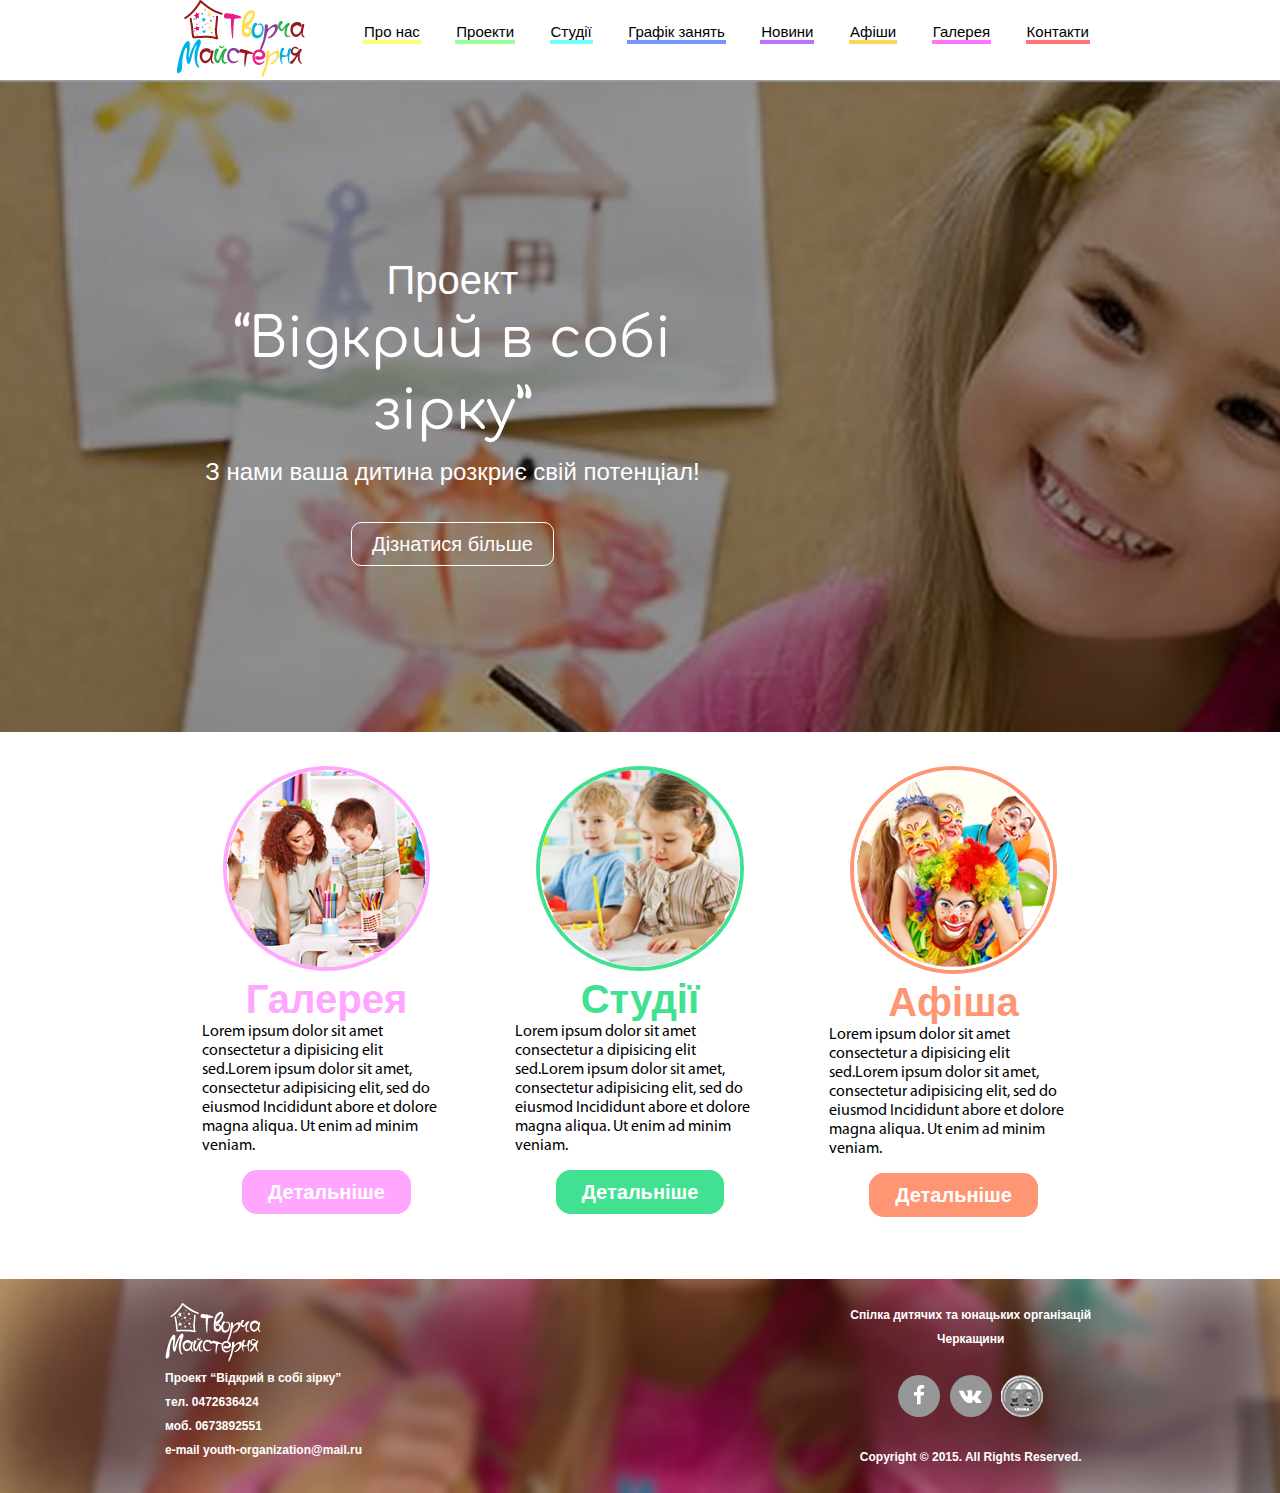
<file: index.html>
<!DOCTYPE html>
<html xmlns="http://www.w3.org/1999/xhtml">
<head>
<meta http-equiv="Content-Type" content="text/html; charset=utf-8" />
<meta name="viewport" content="width=device-width, initial-scale=1" />
<title>Творча майстерня</title>
<link rel="stylesheet" type="text/css" href="styles/styles.css" />
<link rel="stylesheet" type="text/css" href="styles/styles.css" media="screen" />
<link href="http://maxcdn.bootstrapcdn.com/font-awesome/4.2.0/css/font-awesome.min.css" rel="stylesheet" />
<link href='http://fonts.googleapis.com/css?family=Comfortaa' rel='stylesheet' type='text/css'>
<link rel="shortcut icon" href="images/logo.ico" type="image/x-icon">
    <!-- HTML5 shim and Respond.js for IE8 support of HTML5 elements and media queries -->
    <!--[if lt IE 9]>
      <script async  src="https://oss.maxcdn.com/html5shiv/3.7.2/html5shiv.min.js"></script>
      <script async  src="https://oss.maxcdn.com/respond/1.4.2/respond.min.js"></script>


    <![endif]-->
    <script async src="js/jquery.min.js" ></script>
    <script async src="js/nav.js"></script>
</head>


<body class="index">
	<section class="header-wrap">
		<header class="fix">
			<h1>
				<a href="index.html">
					<img src="images/logo.png" alt="Творча майстерня">
					Творча майстерня
				</a>
			</h1>
			<ul class="nav">
				<li><span>Меню</span></li>
				<li class="active main">
					<a href="index.html">Головна</a>
				</li>
				<li class="about">
					<a href="about_us.html">Про нас</a>
				</li>
				<li class="projects">
					<a href="project.html">Проекти</a>
				</li>
				<li class="studios">
					<a href="studios.html">Студії</a>
				</li>
				<li class="timetable">
					<a href="#">Графік занять</a>
				</li>
				<li class="news">
					<a href="news.html">Новини</a>
				</li>
                <li class="affiches">
                    <a href="affiche.html">Афіши</a>
                </li>
				<li class="gallery">
					<a href="#">Галерея</a>
				</li>
				<li class="ask">
					<a href="contacts.html">Контакти</a>
				</li>
			</ul>
		</header>
	</section>
	<main>
		<div class="project-wrap">
            <div class="section-wrap">
			<section class="project">
				<span>Проект</span>
				<h2>“Відкрий в собі зірку”</h2>
				<p>З нами ваша дитина розкриє свій потенціал!</p>
				<a href="#">Дізнатися більше</a>
			</section>
            </div>
		</div>
		<div class="gallery-wrap">
			<div class="gallerys">
				<ul class="top-site">
					<li class="gallery">
						<figure>
							<img src="images/gallery.png" alt="Галерея" />
							<figcaption>Галерея</figcaption>

						</figure>
						<p>
							Lorem ipsum dolor sit amet consectetur a dipisicing elit sed.Lorem ipsum dolor sit amet, consectetur adipisicing
							elit, sed do eiusmod Incididunt abore et dolore magna aliqua. Ut enim ad minim veniam.
						</p>
						<a href="#">Детальніше</a>
					</li>
					<li class="studios">
						<figure>
							<img src="images/studios.png" alt="Студії" />
							<figcaption>Студії</figcaption>
						</figure>
						<p>
							Lorem ipsum dolor sit amet consectetur a dipisicing elit sed.Lorem ipsum dolor sit amet, consectetur adipisicing
							elit, sed do eiusmod Incididunt abore et dolore magna aliqua. Ut enim ad minim veniam.
						</p>
						<a href="studios.html">Детальніше</a>
					</li>
					<li class="affiche">
						<figure>
							<img src="images/affiche.png" alt="Афіша" />
							<figcaption>Афіша</figcaption>
						</figure>
						<p>
							Lorem ipsum dolor sit amet consectetur a dipisicing elit sed.Lorem ipsum dolor sit amet, consectetur adipisicing
							elit, sed do eiusmod Incididunt abore et dolore magna aliqua. Ut enim ad minim veniam.
						</p>
						<a href="affiche.html">Детальніше</a>
					</li>
				</ul>
			</div>
		</div>
	</main>
	<footer>
		<ul class="footer">
			<li class="first">
				<img src="images/logo_foot.png" alt="Творча майстерня"/>
				<ul class="contacts">
					<li><span>Проект “Відкрий в собі зірку”</span></li>
					<li><a href="tel:+380472636424">тел. 0472636424</a></li>
                    <li><a href="tel:+380673892551">моб. 0673892551</a></li>
					<li><a href="mailto:youth-organization@mail.ru">e-mail youth-organization@mail.ru</a></li>
				</ul>
			</li>

			<li class="second">
				<ul class="social">
					<li>
						<span class="spilka">Спілка дитячих та юнацьких організацій Черкащини</span>
					</li>
					<li>
						<ul>
							<li class="facebook">
								<a href="#">
									<span class="fa fa-facebook"></span>
								</a>
							</li>
							<li class="vk">
								<a href="#">
									<span class="fa fa-vk"></span>
								</a>
							</li>
							<li class="spilka-logo">
								<a href="#">
									<img src="images/spilka.png" alt="Спілка"/>
								</a>
							</li>
						</ul>
					</li>
					<li>
						<span class="copyright">Copyright © 2015.  All Rights Reserved.</span>
					</li>
				</ul>
			</li>
		</ul>
    </footer>
</body>
</html>
</file>
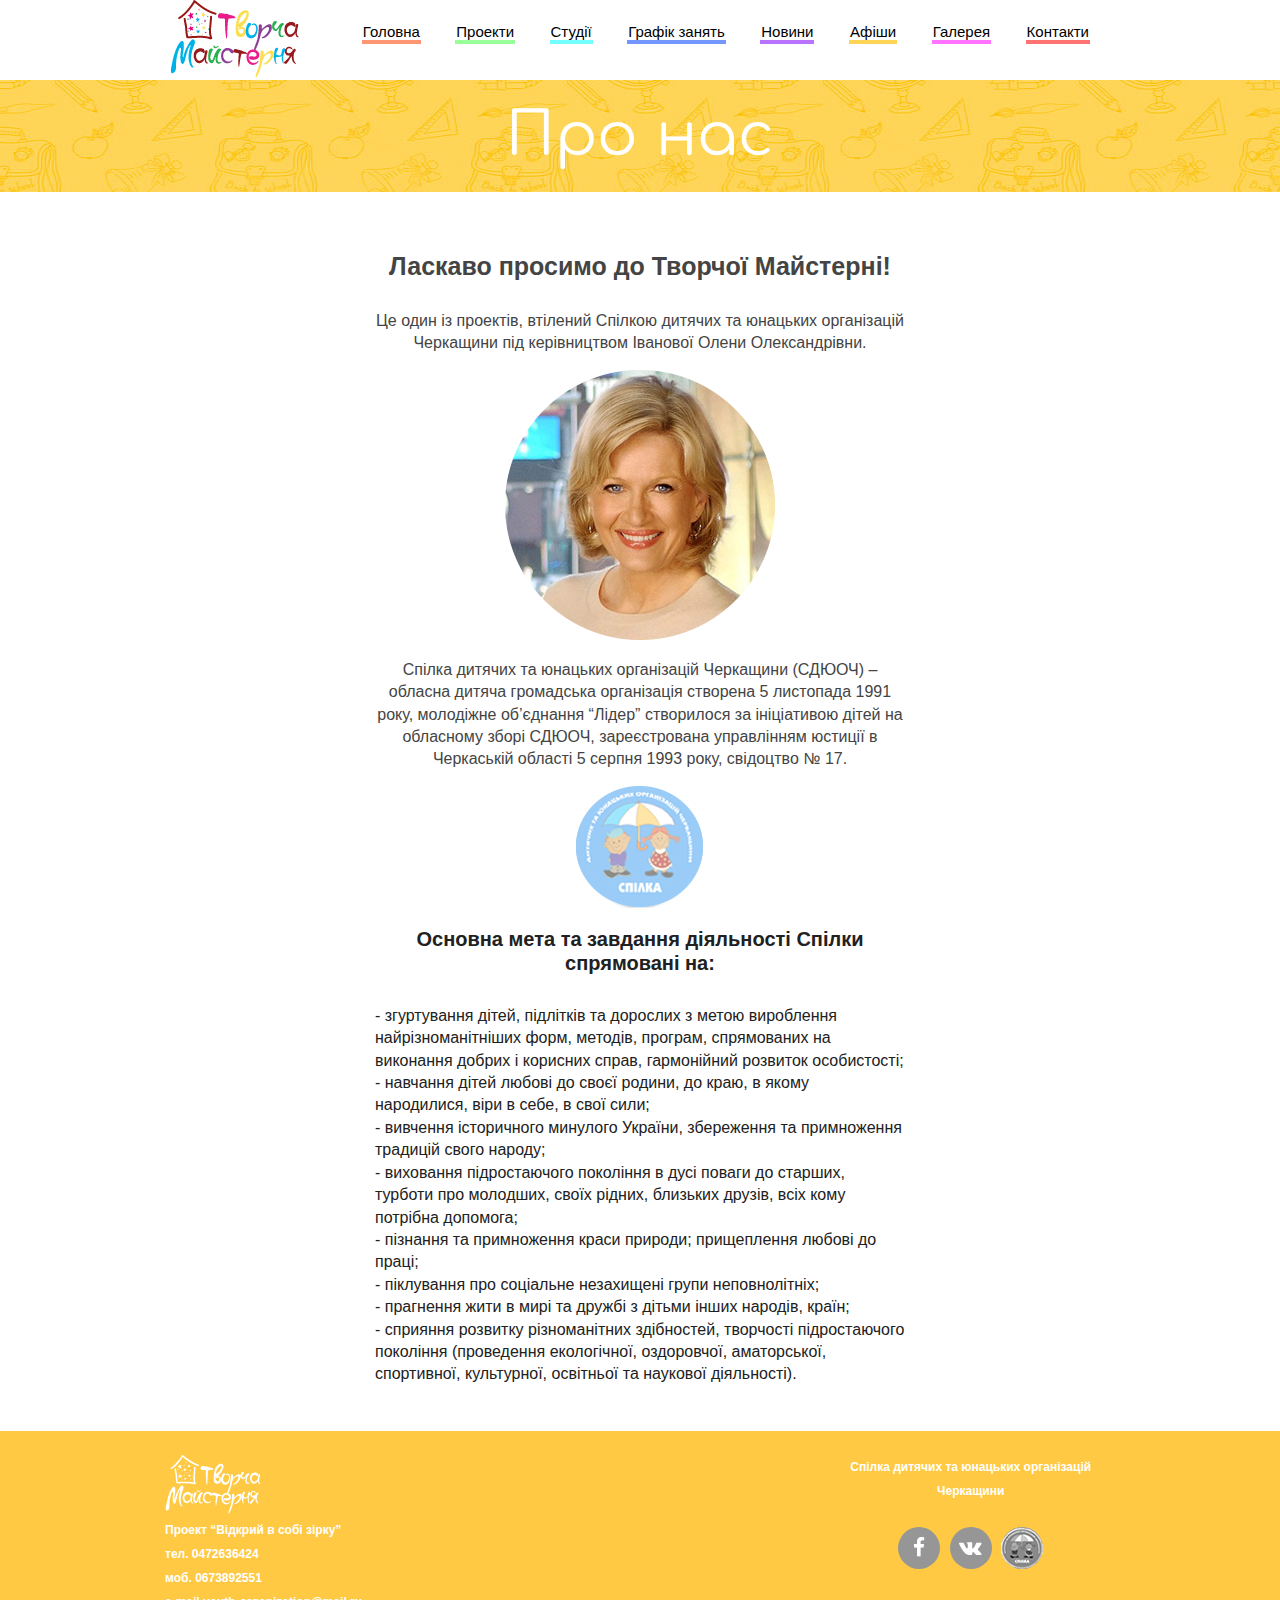
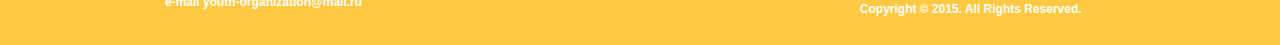
<file: about_us.html>
<!DOCTYPE html>
<html xmlns="http://www.w3.org/1999/xhtml">
<head>
    <meta http-equiv="Content-Type" content="text/html; charset=utf-8" />
    <meta name="viewport" content="width=device-width, initial-scale=1" />
    <title>Творча майстерня</title>
    <link rel="stylesheet" type="text/css" href="styles/styles.css" />
    <link rel="stylesheet" type="text/css" href="styles/styles.css" media="screen" />
    <link href="http://maxcdn.bootstrapcdn.com/font-awesome/4.2.0/css/font-awesome.min.css" rel="stylesheet" />
    <link href='http://fonts.googleapis.com/css?family=Comfortaa' rel='stylesheet' type='text/css'>
    <link rel="shortcut icon" href="images/logo.ico" type="image/x-icon">
    <!-- HTML5 shim and Respond.js for IE8 support of HTML5 elements and media queries -->
    <!--[if lt IE 9]>
    <script async src="https://oss.maxcdn.com/html5shiv/3.7.2/html5shiv.min.js"></script>
    <script async src="https://oss.maxcdn.com/respond/1.4.2/respond.min.js"></script>


    <![endif]-->
    <script async src="js/jquery.min.js" ></script>
    <script async src="js/nav.js"></script>
</head>

<body class="about">
<section class="header-wrap">
    <header class="fix">
        <a class="logo" href="index.html">
            <img src="images/logo.png" alt="Творча майстерня">
            Творча майстерня
        </a>

        <ul class="nav">
            <li><span>Меню</span></li>
            <li class="main">
                <a href="index.html">Головна</a>
            </li>
            <li class="about active">
                <a href="about_us.html">Про нас</a>
            </li>
            <li class="projects">
                <a href="project.html">Проекти</a>
            </li>
            <li class="studios">
                <a href="studios.html">Студії</a>
            </li>
            <li class="timetable">
                <a href="#">Графік занять</a>
            </li>
            <li class="news">
                <a href="news.html">Новини</a>
            </li>
            <li class="affiches">
                <a href="affiche.html">Афіши</a>
            </li>
            <li class="gallery">
                <a href="#">Галерея</a>
            </li>
            <li class="ask">
                <a href="contacts.html">Контакти</a>
            </li>
        </ul>
    </header>
</section>
<main>
    <h1>Про нас</h1>
    <div class="wrap">
        <h2>
            Ласкаво просимо до Творчої Майстерні!
        </h2>
        <p>
            Це один із проектів, втілений Спілкою дитячих та юнацьких організацій Черкащини
            під керівництвом Іванової Олени Олександрівни.
        </p>
        <img src="images/face.png" alt="Іванова Олена Олександрівна"/>
        <p>
            Спілка дитячих та юнацьких організацій Черкащини (СДЮОЧ) – обласна дитяча громадська організація створена 5 листопада 1991 року, молодіжне об’єднання “Лідер” створилося за ініціативою дітей на обласному зборі СДЮОЧ, зареєстрована управлінням юстиції в Черкаській області 5 серпня 1993 року, свідоцтво № 17.
        </p>
        <img src="images/spilka_large.png" alt="Спілка дитячих та юнацьких організацій Черкащини"/>
        <h3>
            Основна мета та завдання діяльності Спілки спрямовані на:
        </h3>
        <ul class="object">
            <li>
                - згуртування дітей, підлітків та дорослих з метою вироблення найрізноманітніших форм, методів, програм, спрямованих на виконання добрих і корисних справ, гармонійний розвиток особистості;
            </li>
            <li>
                - навчання дітей любові до своєї родини, до краю, в якому народилися, віри в себе, в свої сили;
            </li>
            <li>
                - вивчення історичного минулого України, збереження та примноження традицій свого народу;
            </li>
            <li>
                - виховання підростаючого покоління в дусі поваги до старших, турботи про молодших, своїх рідних, близьких друзів, всіх кому потрібна допомога;
            </li>
            <li>
                - пізнання та примноження краси природи; прищеплення любові до праці;
            </li>
            <li>
                - піклування про соціальне незахищені групи неповнолітніх;
            </li>
            <li>
                - прагнення жити в мирі та дружбі з дітьми інших народів, країн;
            </li>
            <li>
                - сприяння розвитку різноманітних здібностей, творчості підростаючого покоління (проведення екологічної, оздоровчої, аматорської, спортивної, культурної, освітньої та наукової діяльності).
            </li>
        </ul>
    </div>

</main>
<footer>
    <ul class="footer">
        <li class="first">
            <img src="images/logo_foot.png" alt="Творча майстерня"/>
            <ul class="contacts">
                <li><span>Проект “Відкрий в собі зірку”</span></li>
                <li><a href="tel:+380472636424">тел. 0472636424</a></li>
                <li><a href="tel:+380673892551">моб. 0673892551</a></li>
                <li><a href="mailto:youth-organization@mail.ru">e-mail youth-organization@mail.ru</a></li>
            </ul>
        </li>

        <li class="second">
            <ul class="social">
                <li>
                    <span class="spilka">Спілка дитячих та юнацьких організацій Черкащини</span>
                </li>
                <li>
                    <ul>
                        <li class="facebook">
                            <a href="#">
                                <span class="fa fa-facebook"></span>
                            </a>
                        </li>
                        <li class="vk">
                            <a href="#">
                                <span class="fa fa-vk"></span>
                            </a>
                        </li>
                        <li class="spilka-logo">
                            <a href="#">
                                <img src="images/spilka.png" alt="Спілка"/>
                            </a>
                        </li>
                    </ul>
                </li>
                <li>
                    <span class="copyright">Copyright © 2015.  All Rights Reserved.</span>
                </li>
            </ul>
        </li>
    </ul>
</footer>

</body>
</html>
</file>
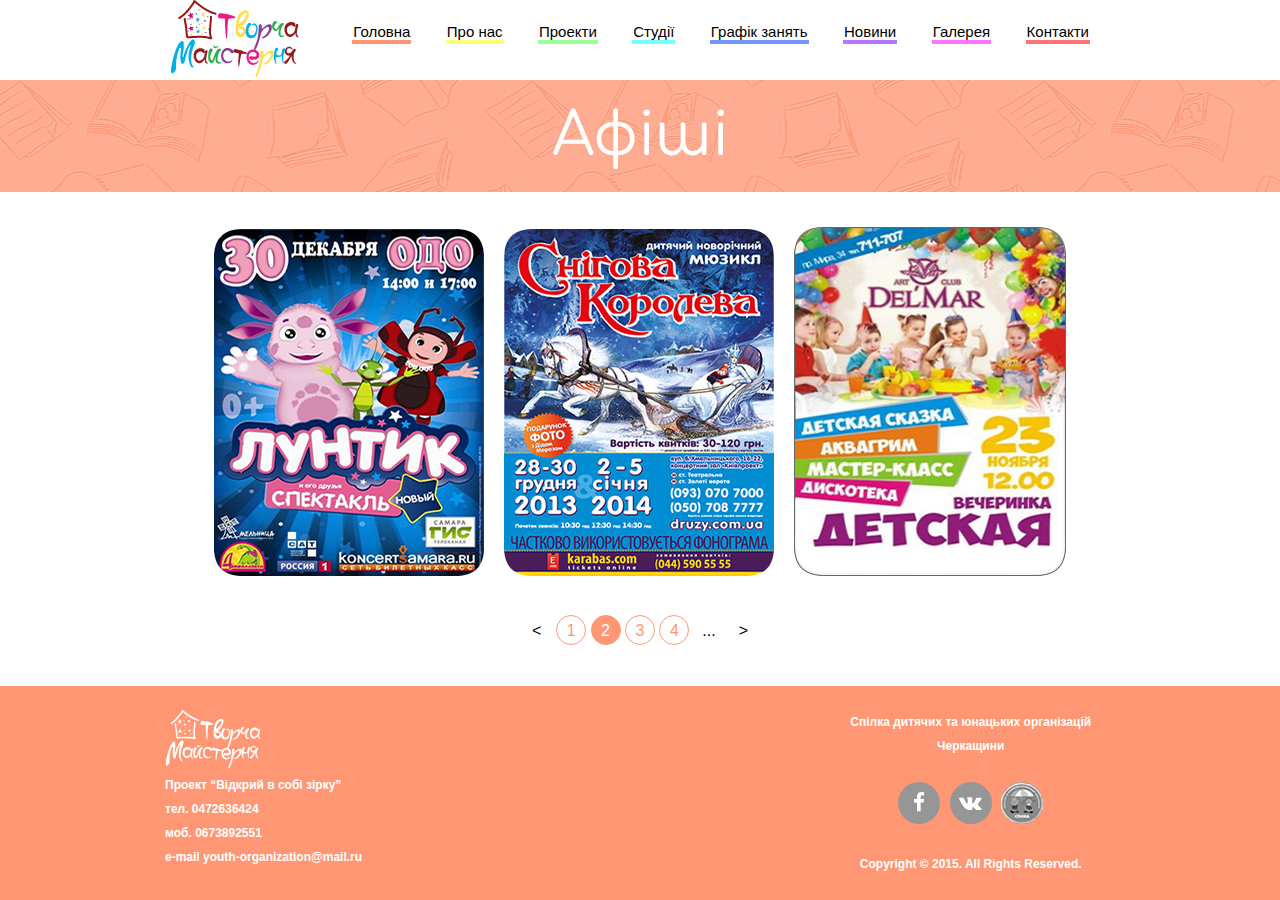
<file: affiche.html>
<!DOCTYPE html>
<html xmlns="http://www.w3.org/1999/xhtml">
<head>
    <meta http-equiv="Content-Type" content="text/html; charset=utf-8" />
    <meta name="viewport" content="width=device-width, initial-scale=1" />
    <title>Творча майстерня</title>
    <title>Творча майстерня</title>
    <link rel="stylesheet" type="text/css" href="styles/styles.css" />
    <link rel="stylesheet" type="text/css" href="styles/styles.css" media="screen" />
    <link href="http://maxcdn.bootstrapcdn.com/font-awesome/4.2.0/css/font-awesome.min.css" rel="stylesheet" />
    <link href='http://fonts.googleapis.com/css?family=Comfortaa' rel='stylesheet' type='text/css'>
    <link rel="shortcut icon" href="images/logo.ico" type="image/x-icon">
    <!-- HTML5 shim and Respond.js for IE8 support of HTML5 elements and media queries -->
    <!--[if lt IE 9]>
    <script async src="https://oss.maxcdn.com/html5shiv/3.7.2/html5shiv.min.js"></script>
    <script async src="https://oss.maxcdn.com/respond/1.4.2/respond.min.js"></script>


    <![endif]-->
    <script async src="js/jquery.min.js" ></script>
    <script async src="js/nav.js"></script>
</head>

<body class="affiche">
<section class="header-wrap">
    <header class="fix">
        <a class="logo" href="index.html">
            <img src="images/logo.png" alt="Творча майстерня">
            Творча майстерня
        </a>

        <ul class="nav">
            <li><span>Меню</span></li>
            <li class="main">
                <a href="index.html">Головна</a>
            </li>
            <li class="about">
                <a href="about_us.html">Про нас</a>
            </li>
            <li class="projects">
                <a href="project.html">Проекти</a>
            </li>
            <li class="studios">
                <a href="studios.html">Студії</a>
            </li>
            <li class="timetable">
                <a href="#">Графік занять</a>
            </li>
            <li class="news">
                <a href="news.html">Новини</a>
            </li>
            <li class="affiches active">
                <a href="affiche.html">Афіши</a>
            </li>
            <li class="gallery">
                <a href="#">Галерея</a>
            </li>
            <li class="ask">
                <a href="contacts.html">Контакти</a>
            </li>
        </ul>
    </header>
</section>
<main>
    <h1>Афіші</h1>
    <div class="wrap">
        <ul class="slide">
           <li>
               <img src="images/slide1.png" alt="slide1" />
           </li>
           <li>
               <img src="images/slide2.png" alt="slide2" />
           </li>
           <li>
               <img src="images/slide3.png" alt="slide3" />
           </li>
        </ul>
        <ul class="numeric">
            <li>
                <a><</a>
            </li>
            <li class="num">
                <a>1</a>
            </li>
            <li class="num active">
                <a>2</a>
            </li>
            <li class="num">
                <a>3</a>
            </li>
            <li class="num">
                <a>4</a>
            </li>
            <li>
                <a>...</a>
            </li>
            <li>
                <a>></a>
            </li>
        </ul>
    </div>

</main>
<footer>
    <ul class="footer">
        <li class="first">
            <img src="images/logo_foot.png" alt="Творча майстерня"/>
            <ul class="contacts">
                <li><span>Проект “Відкрий в собі зірку”</span></li>
                <li><a href="tel:+380472636424">тел. 0472636424</a></li>
                <li><a href="tel:+380673892551">моб. 0673892551</a></li>
                <li><a href="mailto:youth-organization@mail.ru">e-mail youth-organization@mail.ru</a></li>
            </ul>
        </li>

        <li class="second">
            <ul class="social">
                <li>
                    <span class="spilka">Спілка дитячих та юнацьких організацій Черкащини</span>
                </li>
                <li>
                    <ul>
                        <li class="facebook">
                            <a href="#">
                                <span class="fa fa-facebook"></span>
                            </a>
                        </li>
                        <li class="vk">
                            <a href="#">
                                <span class="fa fa-vk"></span>
                            </a>
                        </li>
                        <li class="spilka-logo">
                            <a href="#">
                                <img src="images/spilka.png" alt="Спілка"/>
                            </a>
                        </li>
                    </ul>
                </li>
                <li>
                    <span class="copyright">Copyright © 2015.  All Rights Reserved.</span>
                </li>
            </ul>
        </li>
    </ul>
</footer>

</body>
</html>
</file>
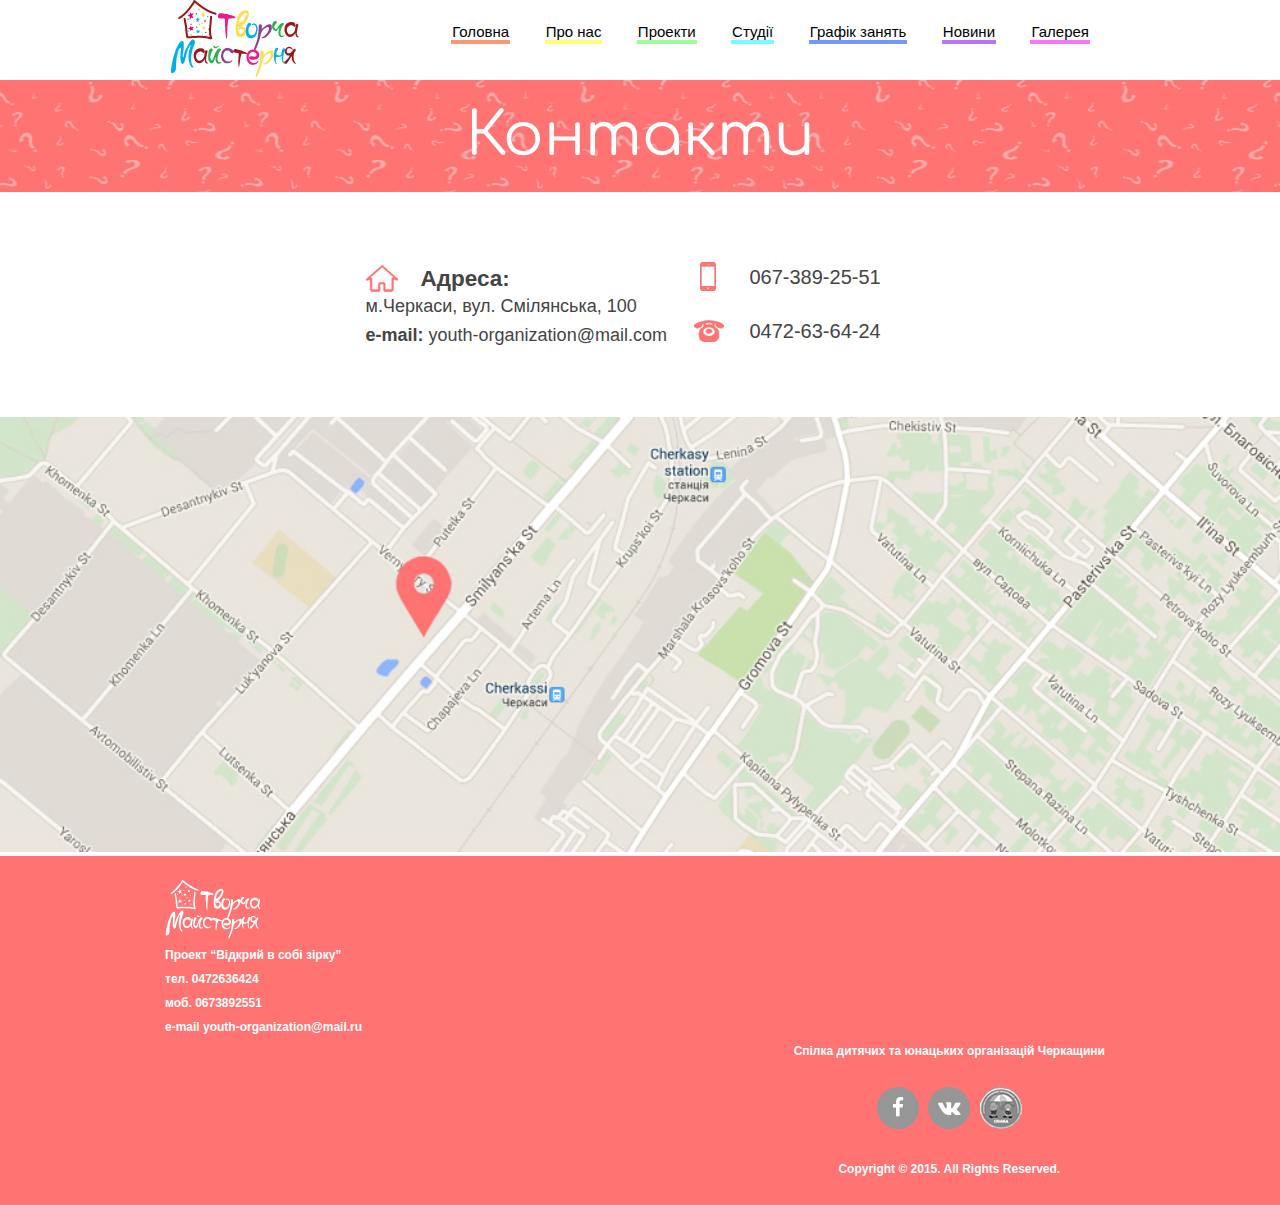
<file: contacts.html>
<!DOCTYPE html>
<html xmlns="http://www.w3.org/1999/xhtml">
<head>
    <meta http-equiv="Content-Type" content="text/html; charset=utf-8" />
    <meta name="viewport" content="width=device-width, initial-scale=1" />
    <title>Творча майстерня</title>
    <title>Творча майстерня</title>
    <link rel="stylesheet" type="text/css" href="styles/styles.css" />
    <link rel="stylesheet" type="text/css" href="styles/styles.css" media="screen" />
    <link href="http://maxcdn.bootstrapcdn.com/font-awesome/4.2.0/css/font-awesome.min.css" rel="stylesheet" />
    <link href='http://fonts.googleapis.com/css?family=Comfortaa' rel='stylesheet' type='text/css'>
    <link rel="shortcut icon" href="images/logo.ico" type="image/x-icon">
    <!-- HTML5 shim and Respond.js for IE8 support of HTML5 elements and media queries -->
    <!--[if lt IE 9]>
    <script src="https://oss.maxcdn.com/html5shiv/3.7.2/html5shiv.min.js"></script>
    <script src="https://oss.maxcdn.com/respond/1.4.2/respond.min.js"></script>


    <![endif]-->
    <script src="js/jquery.min.js" ></script>
    <script src="js/nav.js"></script>
</head>

<body class="conta">
<section class="header-wrap">
    <header class="fix">
        <a class="logo" href="index.html">
            <img src="images/logo.png" alt="Творча майстерня">
            Творча майстерня
        </a>

        <ul class="nav">
            <li><span>Меню</span></li>
            <li class="main">
                <a href="index.html">Головна</a>
            </li>
            <li class="about">
                <a href="#">Про нас</a>
            </li>
            <li class="projects">
                <a href="#">Проекти</a>
            </li>
            <li class="studios">
                <a href="studios.html">Студії</a>
            </li>
            <li class="timetable">
                <a href="#">Графік занять</a>
            </li>
            <li class="news">
                <a href="news.html">Новини</a>
            </li>
            <li class="affiches active">
                <a href="affiche.html">Афіши</a>
            </li>
            <li class="gallery">
                <a href="#">Галерея</a>
            </li>
            <li class="ask active">
                <a href="contacts.html">Контакти</a>
            </li>
        </ul>
    </header>
</section>
<main>
    <h1>Контакти</h1>
    <div class="wrap">
        <ul class="cont_wrapp">
            <li class="adress_wrapp">
                <ul class="cont">
                    <li class="address">
                        <dl>
                            <dt>
                                Адреса:
                            </dt>
                            <dd>
                                м.Черкаси, вул. Смілянська, 100
                            </dd>
                        </dl>
                    </li>
                    <li class="email">
                        <dl>
                            <dt>
                                e-mail:
                            </dt>
                            <dd>
                                 youth-organization@mail.com
                            </dd>
                        </dl>
                    </li>
                </ul>
            </li>
            <li class="phone_wrapp">
                <ul class="phon">
                    <li class="mobile">
                        067-389-25-51
                    </li>
                    <li class="phone">
                        0472-63-64-24
                    </li>
                </ul>
            </li>
        </ul>
    </div>
    <img class="map" src="images/map.jpg">

</main>
<footer>
    <ul class="footer">
        <li>
            <img src="images/logo_foot.png" alt="Творча майстерня"/>
            <ul class="contacts">
                <li><span>Проект “Відкрий в собі зірку”</span></li>
                <li><a href="tel:+380472636424">тел. 0472636424</a></li>
                <li><a href="tel:+380673892551">моб. 0673892551</a></li>
                <li><a href="mailto:youth-organization@mail.ru">e-mail youth-organization@mail.ru</a></li>
            </ul>
        </li>
        <li>
            <ul class="social">
                <li>
                    <span class="spilka">Спілка дитячих та юнацьких організацій Черкащини</span>
                </li>
                <li>
                    <ul>
                        <li class="facebook">
                            <a href="#">
                                <span class="fa fa-facebook"></span>
                            </a>
                        </li>
                        <li class="vk">
                            <a href="#">
                                <span class="fa fa-vk"></span>
                            </a>
                        </li>
                        <li class="spilka-logo">
                            <a href="#">
                                <img src="images/spilka.png" alt="Спілка"/>
                            </a>
                        </li>
                    </ul>
                </li>
                <li>
                    <span class="copyright">Copyright © 2015.  All Rights Reserved.</span>
                </li>
            </ul>
        </li>
    </ul>

</footer>

</body>
</html>
</file>
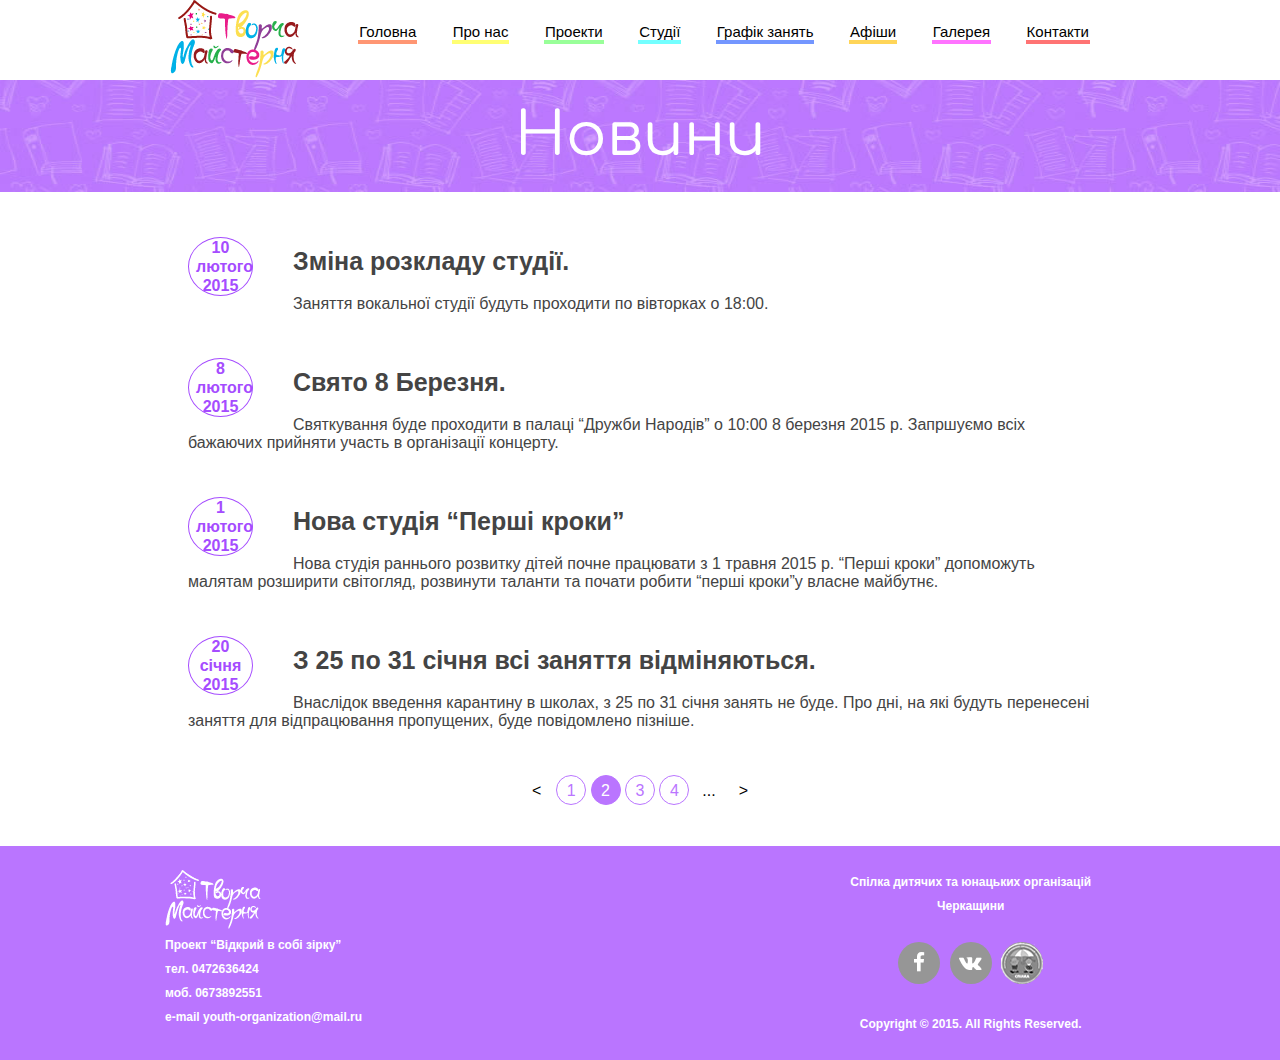
<file: news.html>
<!DOCTYPE html>
<html xmlns="http://www.w3.org/1999/xhtml">
<head>
    <meta http-equiv="Content-Type" content="text/html; charset=utf-8" />
    <meta name="viewport" content="width=device-width, initial-scale=1" />
    <title>Творча майстерня</title>
    <link rel="stylesheet" type="text/css" href="styles/styles.css" />
    <link rel="stylesheet" type="text/css" href="styles/styles.css" media="screen" />
    <link href="http://maxcdn.bootstrapcdn.com/font-awesome/4.2.0/css/font-awesome.min.css" rel="stylesheet" />
    <link href='http://fonts.googleapis.com/css?family=Comfortaa' rel='stylesheet' type='text/css'>
    <link rel="shortcut icon" href="images/logo.ico" type="image/x-icon">
    <!-- HTML5 shim and Respond.js for IE8 support of HTML5 elements and media queries -->
    <!--[if lt IE 9]>
    <script async src="https://oss.maxcdn.com/html5shiv/3.7.2/html5shiv.min.js"></script>
    <script async src="https://oss.maxcdn.com/respond/1.4.2/respond.min.js"></script>


    <![endif]-->
    <script async src="js/jquery.min.js" ></script>
    <script async src="js/nav.js"></script>
</head>

<body class="new">
<section class="header-wrap">
    <header class="fix">
        <a class="logo" href="index.html">
            <img src="images/logo.png" alt="Творча майстерня">
            Творча майстерня
        </a>

        <ul class="nav">
            <li><span>Меню</span></li>
            <li class="main">
                <a href="index.html">Головна</a>
            </li>
            <li class="about">
                <a href="about_us.html">Про нас</a>
            </li>
            <li class="projects">
                <a href="project.html">Проекти</a>
            </li>
            <li class="studios">
                <a href="studios.html">Студії</a>
            </li>
            <li class="timetable">
                <a href="#">Графік занять</a>
            </li>
            <li class="news active">
                <a href="news.html">Новини</a>
            </li>
            <li class="affiches">
                <a href="affiche.html">Афіши</a>
            </li>
            <li class="gallery">
                <a href="#">Галерея</a>
            </li>
            <li class="ask">
                <a href="contacts.html">Контакти</a>
            </li>
        </ul>
    </header>
</section>
<main>
    <h1>Новини</h1>
    <div class="wrap">
        <ul class="listnews">
            <li>
                <span>
                    10 лютого 2015
                </span>
                <h3>
                    Зміна розкладу студії.
                </h3>
                <p>
                    Заняття вокальної студії будуть проходити по вівторках о 18:00.
                </p>
            </li>
            <li>
                <span>
                    8 лютого 2015
                </span>
                <h3>
                    Свято 8 Березня.
                </h3>
                <p>
                    Святкування буде проходити в палаці “Дружби Народів” о 10:00 8 березня 2015 р. Запршуємо всіх бажаючих прийняти участь в організації концерту.
                </p>
            </li>
            <li>
                <span>
                    1 лютого 2015
                </span>
                <h3>
                    Нова студія “Перші кроки”
                </h3>
                <p>
                    Нова студія раннього розвитку дітей почне працювати з 1 травня 2015 р. “Перші кроки” допоможуть малятам розширити світогляд, розвинути таланти та почати робити “перші кроки”у власне майбутнє.
                </p>
            </li>
            <li>
                <span>
                    20 січня 2015
                </span>
                <h3>
                    З 25 по 31 січня всі заняття відміняються.
                </h3>
                <p>
                    Внаслідок введення карантину в школах, з 25 по 31 січня занять не буде. Про дні, на які будуть перенесені заняття для відпрацювання пропущених, буде повідомлено пізніше.
                </p>
            </li>
        </ul>
        <ul class="numeric">
            <li>
                <a><</a>
            </li>
            <li class="num">
                <a>1</a>
            </li>
            <li class="num active">
                <a>2</a>
            </li>
            <li class="num">
                <a>3</a>
            </li>
            <li class="num">
                <a>4</a>
            </li>
            <li>
                <a>...</a>
            </li>
            <li>
                <a>></a>
            </li>
        </ul>
    </div>

</main>
<footer>
    <ul class="footer">
        <li class="first">
            <img src="images/logo_foot.png" alt="Творча майстерня"/>
            <ul class="contacts">
                <li><span>Проект “Відкрий в собі зірку”</span></li>
                <li><a href="tel:+380472636424">тел. 0472636424</a></li>
                <li><a href="tel:+380673892551">моб. 0673892551</a></li>
                <li><a href="mailto:youth-organization@mail.ru">e-mail youth-organization@mail.ru</a></li>
            </ul>
        </li>

        <li class="second">
            <ul class="social">
                <li>
                    <span class="spilka">Спілка дитячих та юнацьких організацій Черкащини</span>
                </li>
                <li>
                    <ul>
                        <li class="facebook">
                            <a href="#">
                                <span class="fa fa-facebook"></span>
                            </a>
                        </li>
                        <li class="vk">
                            <a href="#">
                                <span class="fa fa-vk"></span>
                            </a>
                        </li>
                        <li class="spilka-logo">
                            <a href="#">
                                <img src="images/spilka.png" alt="Спілка"/>
                            </a>
                        </li>
                    </ul>
                </li>
                <li>
                    <span class="copyright">Copyright © 2015.  All Rights Reserved.</span>
                </li>
            </ul>
        </li>
    </ul>
</footer>

</body>
</html>
</file>
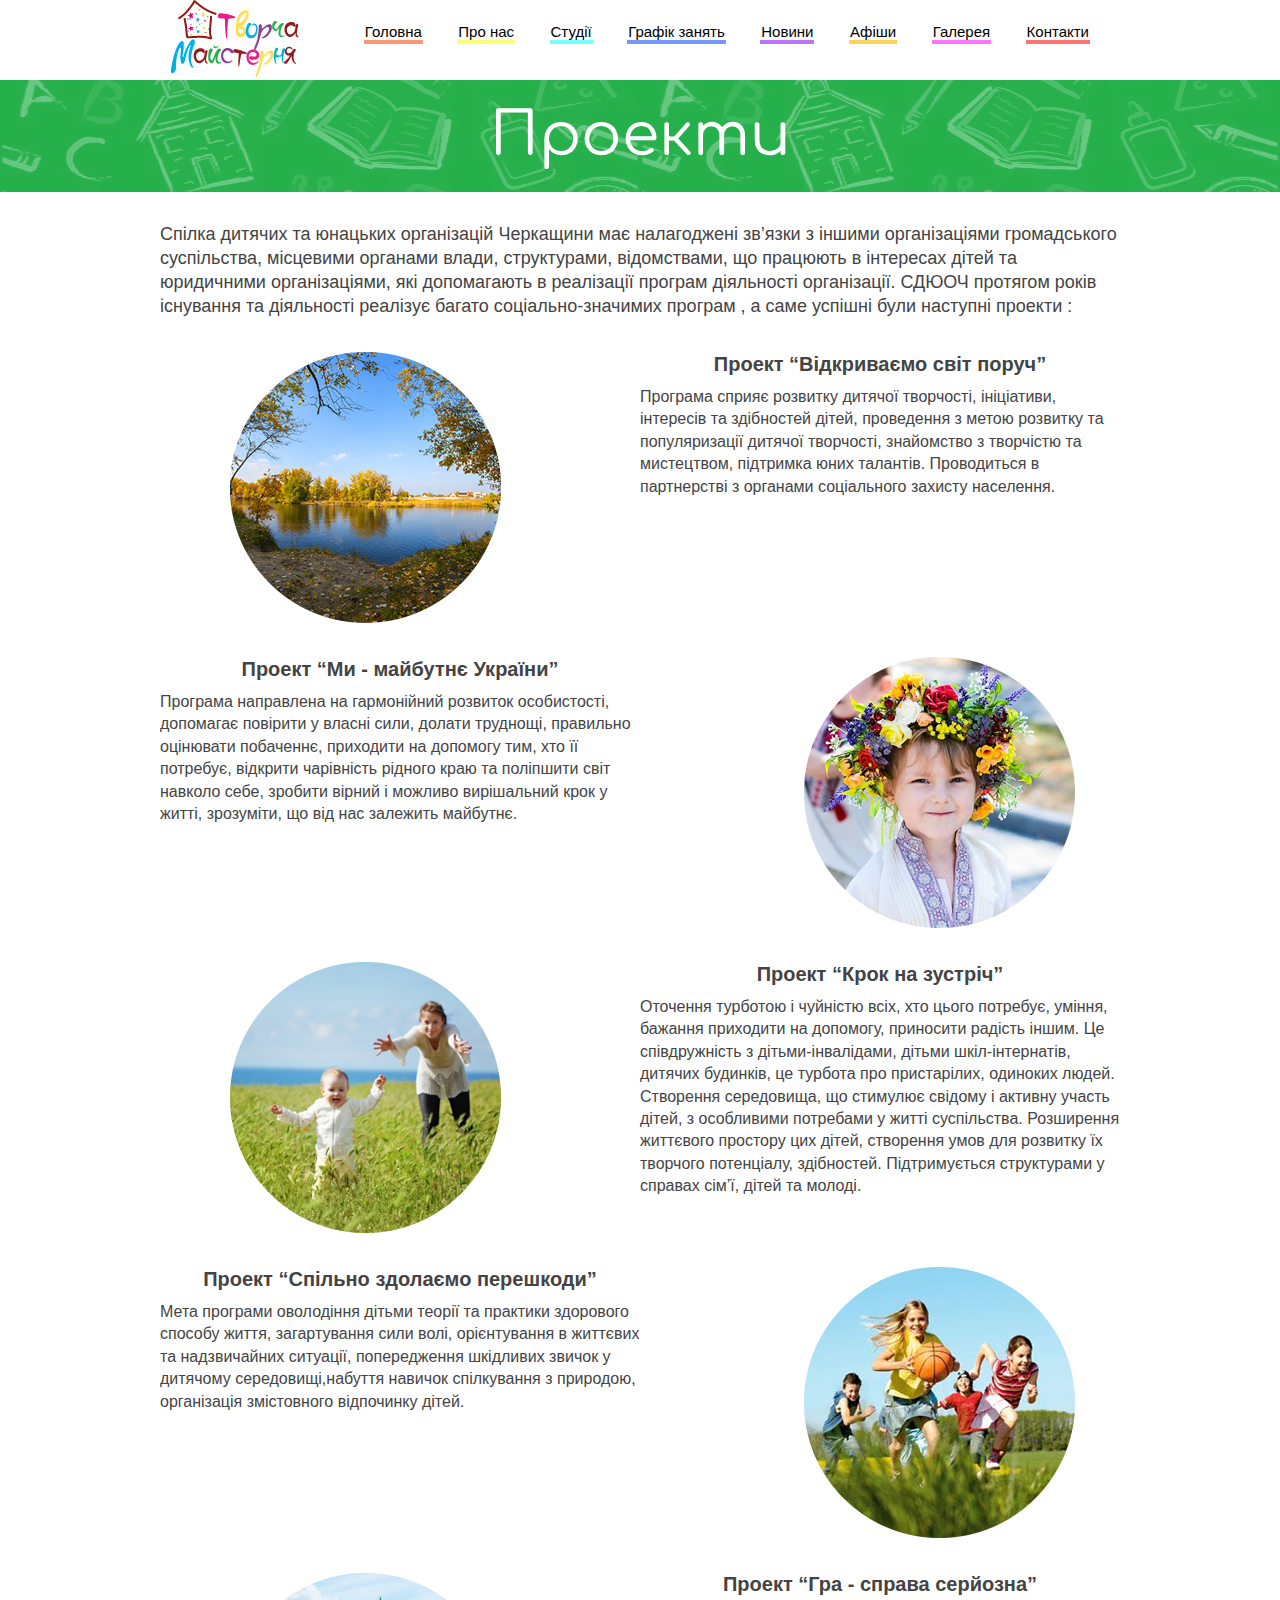
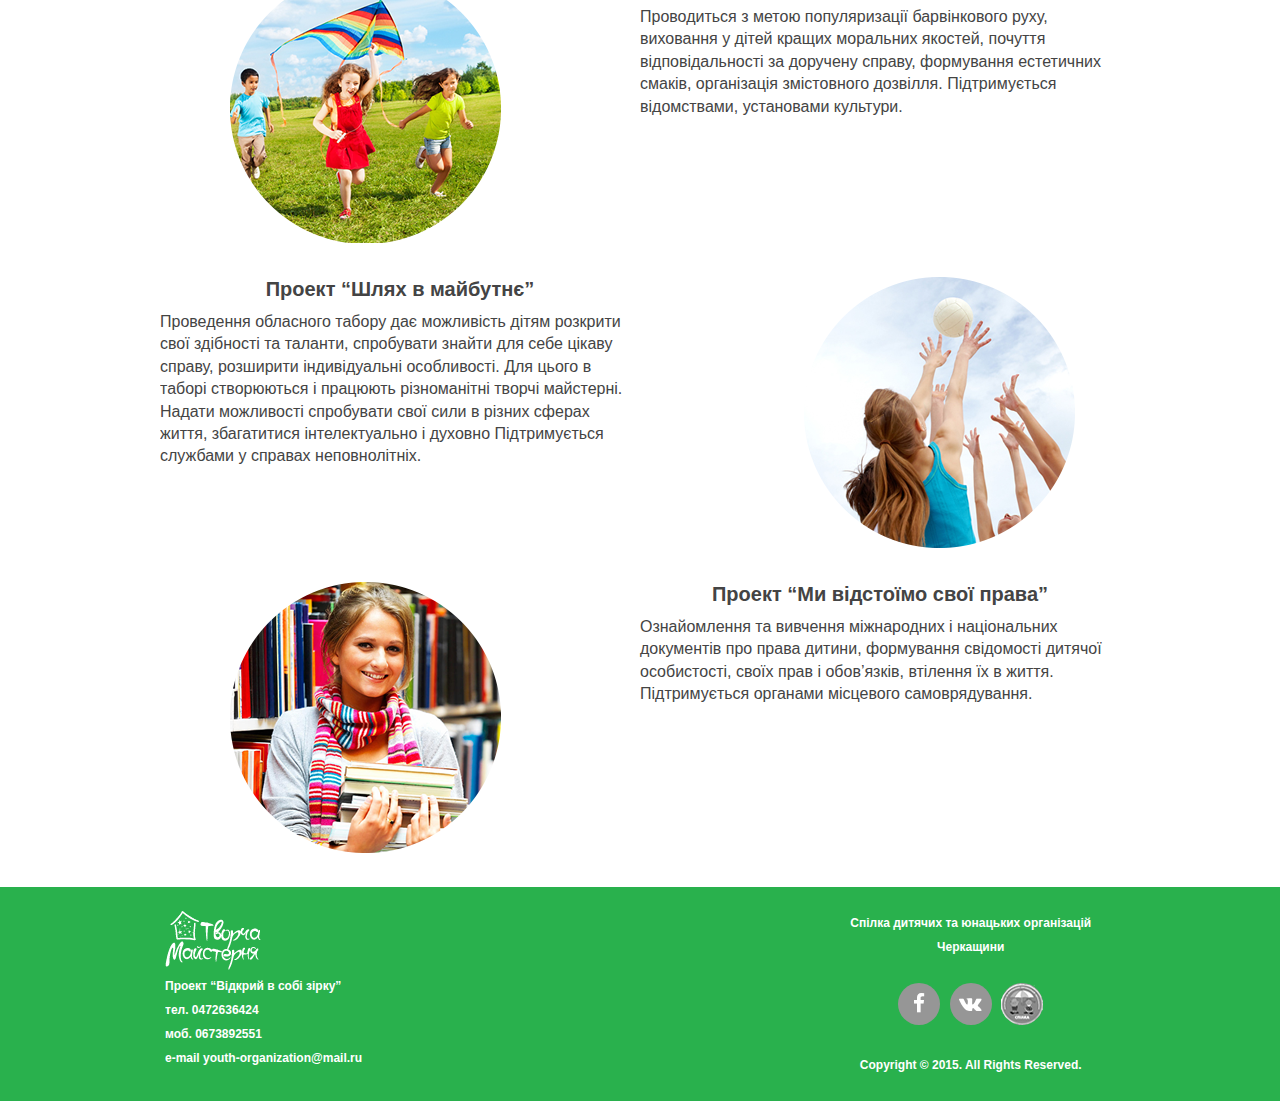
<file: project.html>
<!DOCTYPE html>
<html xmlns="http://www.w3.org/1999/xhtml">
<head>
    <meta http-equiv="Content-Type" content="text/html; charset=utf-8" />
    <meta name="viewport" content="width=device-width, initial-scale=1" />
    <title>Творча майстерня</title>
    <link rel="stylesheet" type="text/css" href="styles/styles.css" />
    <link rel="stylesheet" type="text/css" href="styles/styles.css" media="screen" />
    <link href="http://maxcdn.bootstrapcdn.com/font-awesome/4.2.0/css/font-awesome.min.css" rel="stylesheet" />
    <link href='http://fonts.googleapis.com/css?family=Comfortaa' rel='stylesheet' type='text/css'>
    <link rel="shortcut icon" href="images/logo.ico" type="image/x-icon">
    <!-- HTML5 shim and Respond.js for IE8 support of HTML5 elements and media queries -->
    <!--[if lt IE 9]>
    <script async src="https://oss.maxcdn.com/html5shiv/3.7.2/html5shiv.min.js"></script>
    <script async src="https://oss.maxcdn.com/respond/1.4.2/respond.min.js"></script>


    <![endif]-->
    <script async src="js/jquery.min.js" ></script>
    <script async src="js/nav.js"></script>
</head>

<body class="proj">
<section class="header-wrap">
    <header class="fix">
        <a class="logo" href="index.html">
            <img src="images/logo.png" alt="Творча майстерня">
            Творча майстерня
        </a>

        <ul class="nav">
            <li><span>Меню</span></li>
            <li class="main">
                <a href="index.html">Головна</a>
            </li>
            <li class="about">
                <a href="about_us.html">Про нас</a>
            </li>
            <li class="projects active">
                <a href="project.html">Проекти</a>
            </li>
            <li class="studios">
                <a href="studios.html">Студії</a>
            </li>
            <li class="timetable">
                <a href="#">Графік занять</a>
            </li>
            <li class="news">
                <a href="news.html">Новини</a>
            </li>
            <li class="affiches">
                <a href="affiche.html">Афіши</a>
            </li>
            <li class="gallery">
                <a href="#">Галерея</a>
            </li>
            <li class="ask">
                <a href="contacts.html">Контакти</a>
            </li>
        </ul>
    </header>
</section>
<main>
    <h1>Проекти</h1>
    <div class="wrap">
        <p>
            Спілка дитячих та юнацьких організацій Черкащини має налагоджені зв’язки з іншими організаціями громадського суспільства, місцевими органами влади, структурами, відомствами, що працюють в інтересах дітей та юридичними організаціями, які допомагають в реалізації програм діяльності організації.  СДЮОЧ протягом років існування та діяльності реалізує багато  соціально-значимих програм , а саме  успішні були наступні проекти  :
        </p>
        <ul class="project-list">
            <li class="open_world">
                <img src="images/pr_1.png" alt="Проект “Відкриваємо світ поруч”"/>
                <h3>Проект “Відкриваємо світ поруч”</h3>
                <p>
                    Програма сприяє розвитку дитячої творчості, ініціативи, інтересів та здібностей дітей, проведення з метою розвитку та популяризації дитячої творчості, знайомство з творчістю та мистецтвом, підтримка юних талантів.
                    Проводиться в партнерстві з органами соціального захисту населення.
                </p>
            </li>
            <li class="future">
                <img src="images/pr_2.png" alt="Проект “Відкриваємо світ поруч”"/>
                <h3>Проект “Ми - майбутнє України”</h3>
                <p>
                    Програма направлена на гармонійний розвиток особистості, допомагає повірити у власні сили, долати труднощі, правильно оцінювати побаченнє, приходити на допомогу тим, хто її потребує, відкрити чарівність рідного краю та поліпшити світ навколо себе, зробити вірний і можливо вирішальний крок у житті, зрозуміти, що від нас залежить майбутнє.
                </p>
            </li>
            <li class="step">
                <img src="images/pr_3.png" alt="Проект “Відкриваємо світ поруч”"/>
                <h3>Проект “Крок на зустріч”</h3>
                <p>
                    Оточення турботою і чуйністю всіх, хто цього потребує, уміння, бажання приходити на допомогу, приносити радість іншим. Це співдружність з дітьми-інвалідами, дітьми шкіл-інтернатів, дитячих будинків, це турбота про пристарілих, одиноких людей. Створення середовища, що стимулює свідому і активну участь дітей, з особливими потребами у житті суспільства. Розширення життєвого простору цих дітей, створення умов для розвитку їх творчого потенціалу, здібностей.
                    Підтримується структурами у справах сім’ї, дітей та молоді.
                </p>
            </li>
            <li class="together">
                <img src="images/pr_4.png" alt="Проект “Відкриваємо світ поруч”"/>
                <h3>Проект “Спільно здолаємо перешкоди”</h3>
                <p>
                    Мета програми оволодіння дітьми теорії та практики здорового способу життя, загартування сили волі, орієнтування в життєвих та надзвичайних ситуації, попередження шкідливих звичок у дитячому середовищі,набуття навичок спілкування з природою, організація змістовного відпочинку дітей.
                </p>
            </li>
            <li class="play">
                <img src="images/pr_5.png" alt="Проект “Відкриваємо світ поруч”"/>
                <h3>Проект “Гра - справа серйозна”</h3>
                <p>
                    Проводиться з метою популяризації барвінкового руху, виховання у дітей кращих моральних якостей, почуття відповідальності за доручену справу, формування естетичних смаків, організація змістовного дозвілля.
                    Підтримується відомствами, установами культури.
                </p>
            </li>
            <li class="road">
                <img src="images/pr_6.png" alt="Проект “Відкриваємо світ поруч”"/>
                <h3>Проект “Шлях в майбутнє”</h3>
                <p>
                    Проведення обласного табору дає можливість дітям розкрити свої здібності та таланти, спробувати знайти для себе цікаву справу, розширити індивідуальні особливості. Для цього в таборі створюються і працюють різноманітні творчі майстерні. Надати можливості спробувати свої сили в різних сферах життя, збагатитися інтелектуально і духовно
                    Підтримується службами у справах неповнолітніх.
                </p>
            </li>
            <li class="ruler">
                <img src="images/pr_7.png" alt="Проект “Відкриваємо світ поруч”"/>
                <h3>Проект “Ми відстоїмо свої права”</h3>
                <p>
                    Ознайомлення та вивчення міжнародних і національних документів про права дитини, формування свідомості дитячої особистості, своїх прав і обов’язків, втілення їх в життя.
                    Підтримується органами місцевого самоврядування.
                </p>
            </li>
        </ul>
    </div>

</main>
<footer>
    <ul class="footer">
        <li class="first">
            <img src="images/logo_foot.png" alt="Творча майстерня"/>
            <ul class="contacts">
                <li><span>Проект “Відкрий в собі зірку”</span></li>
                <li><a href="tel:+380472636424">тел. 0472636424</a></li>
                <li><a href="tel:+380673892551">моб. 0673892551</a></li>
                <li><a href="mailto:youth-organization@mail.ru">e-mail youth-organization@mail.ru</a></li>
            </ul>
        </li>

        <li class="second">
            <ul class="social">
                <li>
                    <span class="spilka">Спілка дитячих та юнацьких організацій Черкащини</span>
                </li>
                <li>
                    <ul>
                        <li class="facebook">
                            <a href="#">
                                <span class="fa fa-facebook"></span>
                            </a>
                        </li>
                        <li class="vk">
                            <a href="#">
                                <span class="fa fa-vk"></span>
                            </a>
                        </li>
                        <li class="spilka-logo">
                            <a href="#">
                                <img src="images/spilka.png" alt="Спілка"/>
                            </a>
                        </li>
                    </ul>
                </li>
                <li>
                    <span class="copyright">Copyright © 2015.  All Rights Reserved.</span>
                </li>
            </ul>
        </li>
    </ul>
</footer>

</body>
</html>
</file>
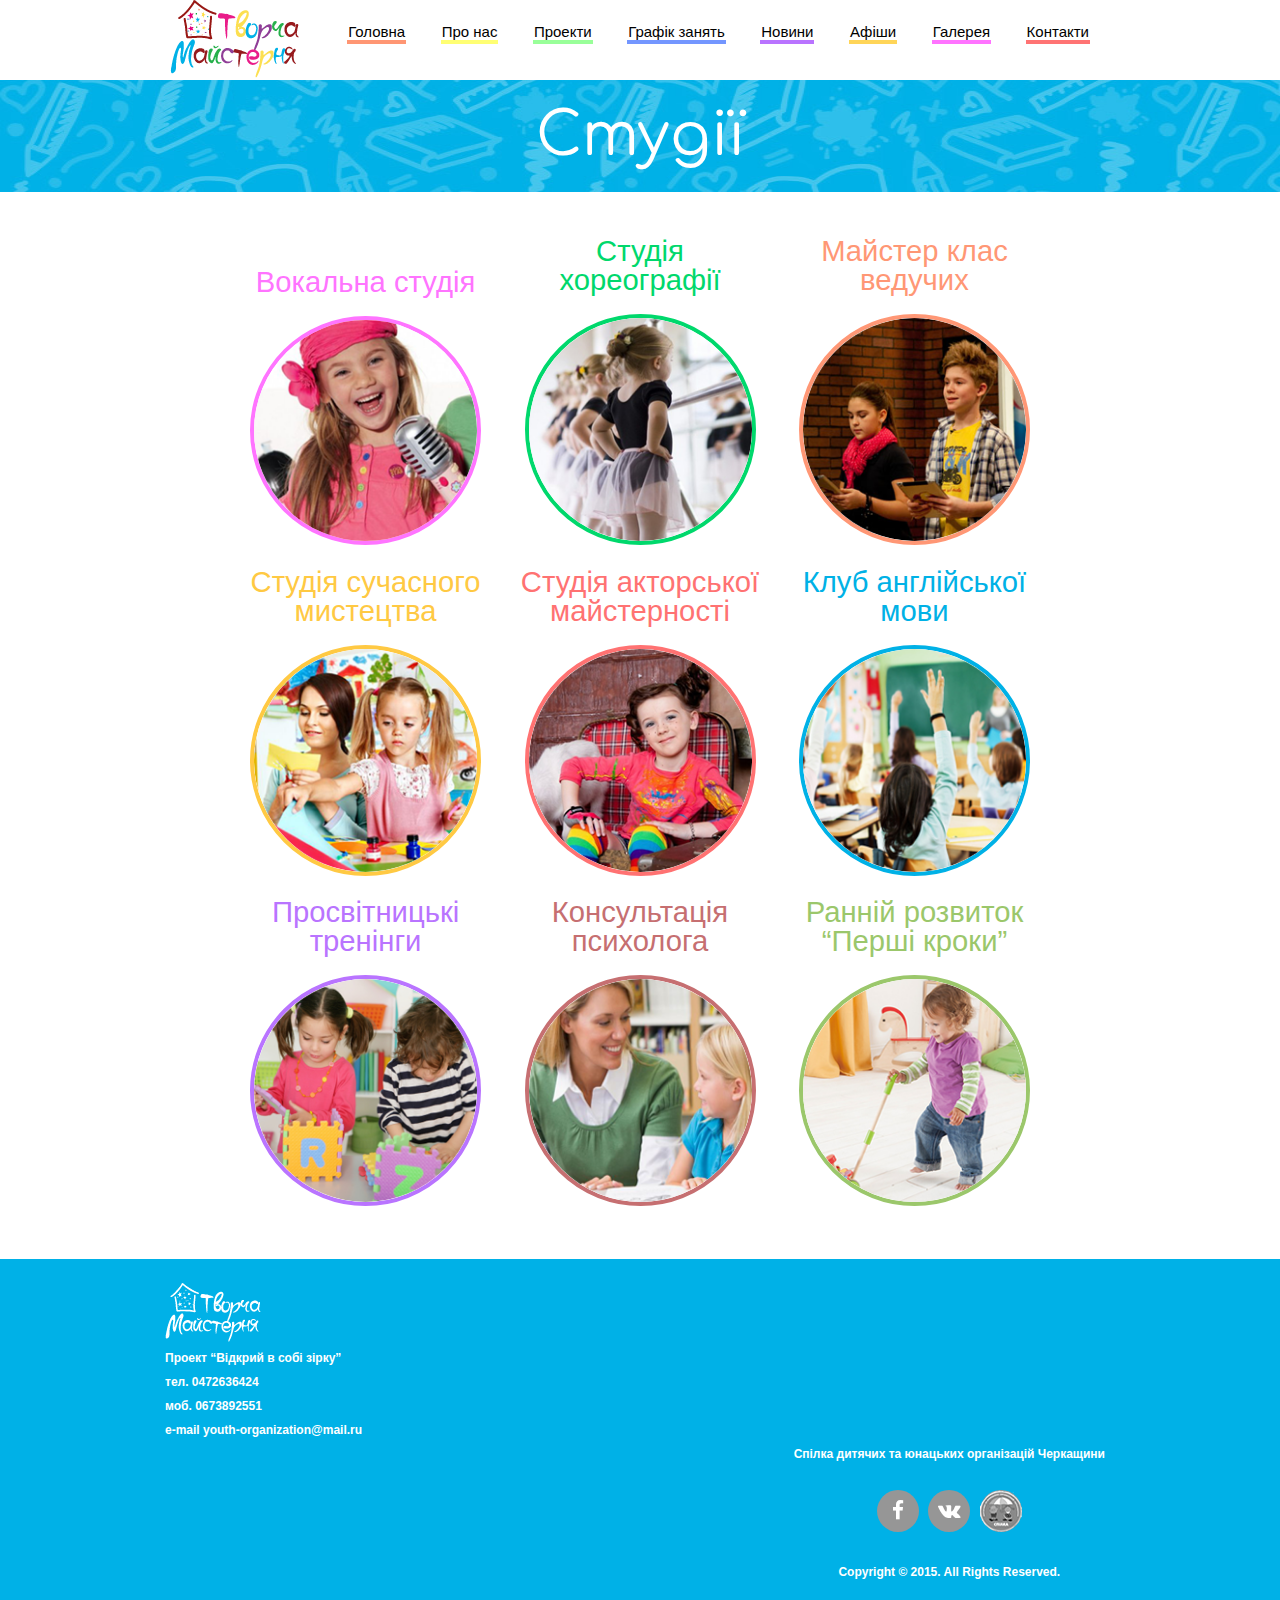
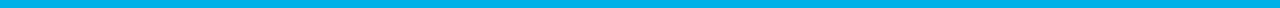
<file: studios.html>
<!DOCTYPE html>
<html xmlns="http://www.w3.org/1999/xhtml">
<head>
    <meta http-equiv="Content-Type" content="text/html; charset=utf-8" />
    <meta name="viewport" content="width=device-width, initial-scale=1" />
    <title>Творча майстерня</title>
    <link rel="stylesheet" type="text/css" href="styles/styles.css" />
    <link rel="stylesheet" type="text/css" href="styles/styles.css" media="screen" />
    <link href="http://maxcdn.bootstrapcdn.com/font-awesome/4.2.0/css/font-awesome.min.css" rel="stylesheet" />
    <link href='http://fonts.googleapis.com/css?family=Comfortaa' rel='stylesheet' type='text/css'>
    <link rel="shortcut icon" href="images/logo.ico" type="image/x-icon">
    <!-- HTML5 shim and Respond.js for IE8 support of HTML5 elements and media queries -->
    <!--[if lt IE 9]>
    <script async src="https://oss.maxcdn.com/html5shiv/3.7.2/html5shiv.min.js"></script>
    <script async src="https://oss.maxcdn.com/respond/1.4.2/respond.min.js"></script>


    <![endif]-->
    <script async src="js/jquery.min.js" ></script>
    <script async src="js/nav.js"></script>
</head>

<body class="studio">
<section class="header-wrap">
    <header class="fix">
        <a class="logo" href="index.html">
            <img src="images/logo.png" alt="Творча майстерня">
            Творча майстерня
        </a>

        <ul class="nav">
            <li><span>Меню</span></li>
            <li class="main">
                <a href="index.html">Головна</a>
            </li>
            <li class="about">
                <a href="about_us.html">Про нас</a>
            </li>
            <li class="projects">
                <a href="#">Проекти</a>
            </li>
            <li class="studios active">
                <a href="studios.html">Студії</a>
            </li>
            <li class="timetable">
                <a href="#">Графік занять</a>
            </li>
            <li class="news">
                <a href="news.html">Новини</a>
            </li>
            <li class="affiches">
                <a href="affiche.html">Афіши</a>
            </li>
            <li class="gallery">
                <a href="#">Галерея</a>
            </li>
            <li class="ask">
                <a href="contacts.html">Контакти</a>
            </li>
        </ul>
    </header>
</section>
<main>
    <h1>Студії</h1>
    <div class="wrap">

        <ul class="studia">
            <li class="vocal">
                <h3>
                    <a href="#">Вокальна студія</a>
                </h3>
                <figure>
                    <a href="#">
                        <img src="images/vocal.png" />
                    </a>
                    <figcaption><h4>Lorem ipsum dolor sit amet cnsectetur a dipisicing elit sed. Lorem ipsum dolor sit amet</h4></figcaption>
                </figure>
            </li>
            <li  class="choreography">
                <h3>
                    <a href="#">Студія хореографії</a>
                </h3>
                <figure>
                    <a href="#">
                        <img src="images/choreography.png" />
                    </a>
                    <figcaption><h4>Lorem ipsum dolor sit amet cnsectetur a dipisicing elit sed. Lorem ipsum dolor sit amet</h4></figcaption>
                </figure>
            </li>
            <li class="leading">
                    <h3>
                        <a href="#">Майстер клас ведучих</a>
                    </h3>
                <figure>
                    <a href="#">
                        <img src="images/leading.png" />
                    </a>
                    <figcaption><h4>Lorem ipsum dolor sit amet cnsectetur a dipisicing elit sed. Lorem ipsum dolor sit amet</h4></figcaption>
                </figure>
            </li>
            <li class="art">
                    <h3>
                        <a href="#">Студія сучасного мистецтва</a>
                    </h3>
                <figure>
                    <a href="#"><img src="images/art.png" /></a>
                    <figcaption><h4>Lorem ipsum dolor sit amet cnsectetur a dipisicing elit sed. Lorem ipsum dolor sit amet</h4></figcaption>
                </figure>
            </li>
            <li class="actor">
                <h3>
                    <a href="#">Студія акторської майстерності</a>
                </h3>
                <figure>
                    <figcaption><h4>Lorem ipsum dolor sit amet cnsectetur a dipisicing elit sed. Lorem ipsum dolor sit amet</h4></figcaption>
                    <a href="#">
                        <img src="images/actor.png" />
                    </a>
                </figure>
            </li>
            <li class="english">
                <h3>
                    <a href="#">Клуб англійської мови</a>
                </h3>
                <figure>
                    <figcaption><h4>Lorem ipsum dolor sit amet cnsectetur a dipisicing elit sed. Lorem ipsum dolor sit amet</h4></figcaption>
                    <a href="#">
                        <img src="images/english.png" />
                    </a>
                </figure>
            </li>
            <li class="enlightenment">
                <h3>
                    <a href="#">Просвітницькі тренінги</a>
                </h3>
                <figure>
                    <figcaption><h4>Lorem ipsum dolor sit amet cnsectetur a dipisicing elit sed. Lorem ipsum dolor sit amet</h4></figcaption>
                    <a href="#">
                        <img src="images/enlightenment.png" />
                    </a>
                </figure>
            </li>
            <li class="psyho">
                <h3>
                    <a href="#">Консультація психолога</a>
                </h3>
                <figure>
                    <figcaption><h4>Lorem ipsum dolor sit amet cnsectetur a dipisicing elit sed. Lorem ipsum dolor sit amet</h4></figcaption>
                    <a href="#">
                        <img src="images/psyho.png" />
                    </a>
                </figure>
            </li>
            <li class="step">
                <h3>
                    <a href="#">Ранній розвиток “Перші кроки”</a>
                </h3>
                <figure>
                    <figcaption><h4>Lorem ipsum dolor sit amet cnsectetur a dipisicing elit sed. Lorem ipsum dolor sit amet</h4></figcaption>
                    <a href="#">
                        <img src="images/step.png" />
                    </a>
                </figure>
            </li>
        </ul>
    </div>
</main>
<footer>
    <ul class="footer">
        <li>
            <img src="images/logo_foot.png" alt="Творча майстерня"/>
            <ul class="contacts">
                <li><span>Проект “Відкрий в собі зірку”</span></li>
                <li><a href="tel:+380472636424">тел. 0472636424</a></li>
                <li><a href="tel:+380673892551">моб. 0673892551</a></li>
                <li><a href="mailto:youth-organization@mail.ru">e-mail youth-organization@mail.ru</a></li>
            </ul>
        </li>
        <li>
            <ul class="social">
                <li>
                    <span class="spilka">Спілка дитячих та юнацьких організацій Черкащини</span>
                </li>
                <li>
                    <ul>
                        <li class="facebook">
                            <a href="#">
                                <span class="fa fa-facebook"></span>
                            </a>
                        </li>
                        <li class="vk">
                            <a href="#">
                                <span class="fa fa-vk"></span>
                            </a>
                        </li>
                        <li class="spilka-logo">
                            <a href="#">
                                <img src="images/spilka.png" alt="Спілка"/>
                            </a>
                        </li>
                    </ul>
                </li>
                <li>
                    <span class="copyright">Copyright © 2015.  All Rights Reserved.</span>
                </li>
            </ul>
        </li>
    </ul>

</footer>
</body>
</html>
</file>
<file: styles/styles.css>
/*----------------------------------------------------------------------------------//
//------------------------------RESET DEFAULT STYLES--------------------------------//
//----------------------------------------------------------------------------------*/
@import url(http://fonts.googleapis.com/css?family=Comfortaa&subset=latin,cyrillic,cyrillic-ext);
html, body {
  width: 100%;
  height: 100%;
}

body {
  padding: 0;
  margin: 0;
  font: 16px Calibri, arial, Tahoma, sans-serif;
  color: #000;
}

div, p, a, span, em, strong, img, h1, h2, h3, h4, h5, h6, ul, ol, li, dl, dt, dd, table, td, tr, form, fieldset, label, select, checkbox, input, textarea {
  padding: 0;
  margin: 0;
  outline: none;
  list-style: none;
}

select, input, textarea {
  font-size: 16px;
  vertical-align: middle;
}

textarea {
  vertical-align: top;
}

:focus {
  outline: none;
}

input[type=submit] {
  cursor: pointer;
}

img, fieldset {
  border: 0;
}

table {
  border-collapse: collapse;
  border-spacing: 0;
}

a:link, a:visited {
  font: 16px Calibri, Tahoma, sans-serif;
  color: #000;
  text-decoration: none;
}

a:hover {
  text-decoration: underline;
}

html {
  font-size: 100%;
  line-height: 1.5em;
}

@font-face {
  font-family: "MyriadProRegular";
  src: url("../fonts/MyriadProRegular.eot");
  src: url("../fonts/MyriadProRegular.eot?#iefix") format("embedded-opentype"), url("../fonts/MyriadProRegular.woff") format("woff"), url("../fonts/MyriadProRegular.ttf") format("truetype");
  font-style: normal;
  font-weight: normal;
}
html {
  box-sizing: border-box;
}

*, *:before, *:after {
  box-sizing: inherit;
}

body header, div.project-wrap div.section-wrap, div.gallery-wrap, footer ul.footer, .wrap {
  width: 100%;
  max-width: 960px;
  margin: 0 auto;
}

h1 {
  font-family: "Comfortaa";
  font-weight: normal;
  color: #FFF;
  font-size: 3.75em;
  line-height: 1.2em;
  text-align: center;
  padding: 20px 0;
}

/*----------------------------------------------------------------------------------//
//-------------------------------------INDEX---------------------------------------//
//----------------------------------------------------------------------------------*/
section.header-wrap {
  width: 100%;
  height: 80px;
  background-color: #FFF;
  z-index: 100;
}
section.header-wrap header h1 {
  padding: 0;
}
section.header-wrap header h1, section.header-wrap header a.logo {
  overflow: hidden;
  width: 140px;
  height: 80px;
  float: left;
  margin-left: 10px;
}
@media (max-width: 640px) {
  section.header-wrap header ul.nav {
    float: right;
    vertical-align: middle;
    position: absolute;
    right: 40px;
    top: 25px;
    overflow: hidden;
  }
  section.header-wrap header ul.nav li {
    display: none;
  }
  section.header-wrap header ul.nav li a {
    font-family: Calibri;
    font-size: 1.25em;
    line-height: 1.2em;
    position: inherit;
  }
  section.header-wrap header ul.nav li:first-child {
    display: block;
    background: url("../images/mobile-menu-icon.png") left center no-repeat;
    padding: 5px 0 5px 40px;
  }
  section.header-wrap header ul.nav li:first-child span {
    font-size: 1.25em;
    line-height: 1.2em;
  }
  section.header-wrap header ul.nav:hover {
    background-color: #CAE2F5;
    filter: progid:DXImageTransform.Microsoft.Alpha(Opacity=85);
    opacity: 0.85;
  }
  section.header-wrap header ul.nav:hover li {
    display: block;
    background-image: none;
    padding: 5px;
  }
  section.header-wrap header ul.nav:hover li a:hover {
    text-decoration: none;
    font-weight: bold;
  }
}
section.header-wrap header ul.nav li a {
  padding: 0 1px;
}
section.header-wrap header ul.nav li.main a {
  border-bottom: 4px solid #FF9673;
}
section.header-wrap header ul.nav li.about a {
  border-bottom: 4px solid #FFFF73;
}
section.header-wrap header ul.nav li.projects a {
  border-bottom: 4px solid #99FF99;
}
section.header-wrap header ul.nav li.studios a {
  border-bottom: 4px solid #73FFFF;
}
section.header-wrap header ul.nav li.timetable a {
  border-bottom: 4px solid #7396FF;
}
section.header-wrap header ul.nav li.news a {
  border-bottom: 4px solid #B973FF;
}
section.header-wrap header ul.nav li.affiches a {
  border-bottom: 4px solid #FFD558;
}
section.header-wrap header ul.nav li.gallery a {
  border-bottom: 4px solid #FF73FF;
}
section.header-wrap header ul.nav li.ask a {
  border-bottom: 4px solid #FF7373;
}

main div.project-wrap div.section-wrap section.project h2 {
  font-family: "Comfortaa";
  font-weight: normal;
}

figure {
  margin: 16px 25px;
}
figure img {
  width: 231px;
  height: auto;
}

.index div.project-wrap {
  background: url("../images/backgraund.jpg") no-repeat;
  background-size: cover;
  padding: 10% 0;
  overflow: hidden;
}
.index div.project-wrap div.section-wrap section.project {
  width: 60.9375%;
  float: left;
  text-align: center;
  color: #FFF;
  padding: 5% 0;
}
.index div.project-wrap div.section-wrap section.project:nth-child(1n + 1) {
  margin-left: 0;
  margin-right: -100%;
  clear: both;
  margin-left: 0;
}
@media (max-width: 640px) {
  .index div.project-wrap div.section-wrap section.project span {
    font-size: 1.875em;
    line-height: 1.6em;
  }
  .index div.project-wrap div.section-wrap section.project h2 {
    font-size: 2.5em;
    line-height: 1.2em;
  }
  .index div.project-wrap div.section-wrap section.project p {
    font-size: 1em;
    line-height: 1.5em;
    margin-bottom: 1.5em;
  }
  .index div.project-wrap div.section-wrap section.project a {
    color: #FFF;
    font-size: 1em;
    line-height: 1.5em;
    border: 1px solid #FFF;
    padding: 5px 10px;
    -moz-border-radius: 10px;
    -webkit-border-radius: 10px;
    border-radius: 10px;
  }
}

div.gallery-wrap {
  clear: both;
  margin-bottom: 1.5em;
}
div.gallery-wrap div.gallerys {
  text-align: center;
}
div.gallery-wrap ul.top-site li.gallery figure img {
  border: 4px solid #FFA7FF;
  -moz-border-radius: 100%;
  -webkit-border-radius: 100%;
  border-radius: 100%;
  behavior: url(PIE.htc);
  transition: all 0.5s ease;
}
div.gallery-wrap ul.top-site li.gallery figure img:hover {
  border: 8px solid #FFA7FF;
}
div.gallery-wrap ul.top-site li.gallery figure figcaption {
  color: #FFA7FF;
  font-weight: bold;
}
div.gallery-wrap ul.top-site li.studios figure img {
  border: 4px solid #40E291;
  -moz-border-radius: 100%;
  -webkit-border-radius: 100%;
  border-radius: 100%;
  behavior: url(PIE.htc);
  transition: all 0.5s ease;
}
div.gallery-wrap ul.top-site li.studios figure img:hover {
  border: 8px solid #40E291;
}
div.gallery-wrap ul.top-site li.studios figure figcaption {
  color: #40E291;
  font-weight: bold;
}
div.gallery-wrap ul.top-site li.affiche figure img {
  border: 4px solid #FF9673;
  -moz-border-radius: 100%;
  -webkit-border-radius: 100%;
  border-radius: 100%;
  behavior: url(PIE.htc);
  transition: all 0.5s ease;
}
div.gallery-wrap ul.top-site li.affiche figure img:hover {
  border: 8px solid #FF9673;
}
div.gallery-wrap ul.top-site li.affiche figure figcaption {
  color: #FF9673;
  font-weight: bold;
}
div.gallery-wrap ul.top-site li figure figcaption {
  font-size: 2.5em;
  line-height: 1.2em;
}
div.gallery-wrap div.gallerys ul.top-site li p {
  width: 79.59184%;
  float: left;
  margin-right: 2.04082%;
  float: none;
  margin: 0 auto;
  text-align: left;
  font-family: "MyriadProRegular";
  margin-bottom: 1.5em;
}
div.gallery-wrap ul.top-site li.gallery a {
  background-color: #FFA7FF;
  border: 1px solid #FFA7FF;
}
div.gallery-wrap ul.top-site li.studios a {
  background-color: #40E291;
  border: 1px solid #40E291;
}
div.gallery-wrap ul.top-site li.affiche a {
  background-color: #FF9673;
  border: 1px solid #FF9673;
}
div.gallery-wrap ul.top-site li a {
  font-size: 1.25em;
  line-height: 1.2em;
  padding: 10px 25px;
  -moz-border-radius: 15px;
  -webkit-border-radius: 15px;
  border-radius: 15px;
  behavior: url(PIE.htc);
  color: #FFF;
  font-weight: bold;
}
div.gallery-wrap ul.top-site li {
  margin-bottom: 3em;
}

footer {
  overflow: hidden;
  padding-top: 1.5em;
  padding-bottom: 1.5em;
  background-image: url("../images/backgraund_foot.jpg");
  background-size: 100% 100%;
  padding-right: 10px;
}
footer span {
  color: #FFF;
}
footer ul.footer {
  padding: 0 10px;
}
@media (max-width: 640px) {
  footer ul.footer li {
    width: 48.97959%;
    float: left;
  }
  footer ul.footer li:nth-child(2n + 1) {
    margin-left: 0;
    margin-right: -100%;
    clear: both;
    margin-left: 0;
  }
  footer ul.footer li:nth-child(2n + 2) {
    margin-left: 51.02041%;
    margin-right: -100%;
    clear: none;
  }
}
footer ul.footer li a {
  color: #FFF;
}
footer ul.footer li ul.contacts li span, footer ul.footer li ul.contacts li a {
  font-weight: bold;
  font-size: 0.75em;
  line-height: 2em;
}
footer ul.footer li ul.contacts li, footer ul.footer li ul.social li {
  float: none;
  margin: 0;
  overflow: hidden;
}
footer ul.social li {
  text-align: center;
}
footer ul.social li span.spilka, footer ul.social li span.copyright {
  font-weight: bold;
  font-size: 0.75em;
  line-height: 2em;
}
footer ul.footer li ul.social li ul {
  margin-top: 1.5em;
  margin-bottom: 1.5em;
  text-align: center;
  overflow: hidden;
}
footer ul.footer li ul.social li ul li {
  display: inline-block;
  text-align: center;
  overflow: hidden;
}
footer ul.footer li ul.social li ul li a {
  display: inline-block;
  width: 42px;
  height: 42px;
  background-color: #7396FF;
  border: 0px solid #7396FF;
  -moz-border-radius: 100%;
  -webkit-border-radius: 100%;
  border-radius: 100%;
  behavior: url(PIE.htc);
}
@media (min-width: 352px) {
  footer ul.footer li ul.social li ul li.facebook, footer ul.footer li ul.social li ul li.vk {
    margin-right: 5px;
  }
}
footer ul.footer li ul.social li ul li.facebook span.fa, footer ul.footer li ul.social li ul li.vk span.fa {
  font-size: 21px;
  line-height: 11px;
}
footer ul.footer li ul.social li ul li.spilka-logo {
  margin-right: 0;
}
footer ul.footer li ul.social li ul li.spilka-logo a {
  vertical-align: middle;
}

/*----------------------------------------------------------------------------------//
//-------------------------------------STUDIOS--------------------------------------//
//----------------------------------------------------------------------------------*/
.studio main h1 {
  background: url("../images/studios_bg.jpg") no-repeat;
  background-size: 100% 100%;
}
.studio main ul.studia {
  overflow: hidden;
  margin: 45px auto 30px;
  text-align: center;
}
.studio main ul.studia li {
  margin: 0 auto 40px;
  max-width: 250px;
}
.studio main ul.studia li figure {
  position: relative;
  width: 100%;
  padding: 1%;
  margin-left: 0;
}
.studio main ul.studia li figcaption {
  position: absolute;
  top: 0;
  left: 0;
  width: 100%;
  height: 100%;
  filter: progid:DXImageTransform.Microsoft.Alpha(Opacity=0);
  opacity: 0;
  background: rgba(65, 226, 146, 0.95);
  -moz-border-radius: 100%;
  -webkit-border-radius: 100%;
  border-radius: 100%;
}
.studio main ul.studia li figcaption:hover {
  position: absolute;
  top: 0;
  left: 0;
  width: 100%;
  height: 100%;
  filter: progid:DXImageTransform.Microsoft.Alpha(enabled=false);
  opacity: 1;
  background: rgba(65, 226, 146, 0.95);
}
.studio main ul.studia li h4 {
  position: relative;
  top: 50px;
  left: 10px;
  width: 90%;
  font-size: 1.375em;
  color: #fff;
}
.studio main ul.studia li h3 a {
  font-size: 1.5625em;
  line-height: 1.92em;
  line-height: 1em;
}
.studio main ul.studia li.vocal h3 a {
  color: #FF74FF;
}
.studio main ul.studia li.vocal img {
  border: 4px solid #FF74FF;
  -moz-border-radius: 100%;
  -webkit-border-radius: 100%;
  border-radius: 100%;
  behavior: url(PIE.htc);
}
.studio main ul.studia li.choreography h3 a {
  color: #00D86C;
}
.studio main ul.studia li.choreography img {
  border: 4px solid #00D86C;
  -moz-border-radius: 100%;
  -webkit-border-radius: 100%;
  border-radius: 100%;
  behavior: url(PIE.htc);
}
.studio main ul.studia li.leading h3 a {
  color: #FF9775;
}
.studio main ul.studia li.leading img {
  border: 4px solid #FF9775;
  -moz-border-radius: 100%;
  -webkit-border-radius: 100%;
  border-radius: 100%;
  behavior: url(PIE.htc);
}
.studio main ul.studia li.art h3 a {
  color: #FFC943;
}
.studio main ul.studia li.art img {
  border: 4px solid #FFC943;
  -moz-border-radius: 100%;
  -webkit-border-radius: 100%;
  border-radius: 100%;
  behavior: url(PIE.htc);
}
.studio main ul.studia li.actor h3 a {
  color: #FF7272;
}
.studio main ul.studia li.actor img {
  border: 4px solid #FF7272;
  -moz-border-radius: 100%;
  -webkit-border-radius: 100%;
  border-radius: 100%;
  behavior: url(PIE.htc);
}
.studio main ul.studia li.english h3 a {
  color: #00B1E6;
}
.studio main ul.studia li.english img {
  border: 4px solid #00B1E6;
  -moz-border-radius: 100%;
  -webkit-border-radius: 100%;
  border-radius: 100%;
  behavior: url(PIE.htc);
}
.studio main ul.studia li.enlightenment h3 a {
  color: #B974FF;
}
.studio main ul.studia li.enlightenment img {
  border: 4px solid #B974FF;
  -moz-border-radius: 100%;
  -webkit-border-radius: 100%;
  border-radius: 100%;
  behavior: url(PIE.htc);
}
.studio main ul.studia li.psyho h3 a {
  color: #C66F71;
}
.studio main ul.studia li.psyho img {
  border: 4px solid #C66F71;
  -moz-border-radius: 100%;
  -webkit-border-radius: 100%;
  border-radius: 100%;
  behavior: url(PIE.htc);
}
.studio main ul.studia li.step h3 a {
  color: #9BC76B;
}
.studio main ul.studia li.step img {
  border: 4px solid #9BC76B;
  -moz-border-radius: 100%;
  -webkit-border-radius: 100%;
  border-radius: 100%;
  behavior: url(PIE.htc);
}

.studio footer {
  background-image: none;
  background-color: #00B1E7;
}

/*----------------------------------------------------------------------------------//
//-------------------------------------AFFICHE--------------------------------------//
//----------------------------------------------------------------------------------*/
.affiche main h1 {
  background: url("../images/affiche_bg.jpg") no-repeat;
  background-size: 100% 100%;
}
.affiche main li.num {
  border: 1px #FF9775 solid;
}
.affiche main li.num a {
  color: #FF9775;
}
.affiche main li.num.active {
  background-color: #FF9775;
}
.affiche main li.num.active a {
  color: #FFF;
}
.affiche main ul.slide {
  text-align: center;
  margin: 25px auto;
  overflow: hidden;
}
.affiche main ul.slide li {
  display: inline-block;
  padding: 10px 8px;
}
@media (max-width: 900px) {
  .affiche main ul.slide li {
    display: block;
    margin: 0 auto;
  }
}

ul.numeric {
  text-align: center;
  margin-bottom: 40px;
}
ul.numeric li {
  display: inline-block;
  width: 30px;
  height: 30px;
}
ul.numeric li a {
  line-height: 30px;
  cursor: pointer;
}
ul.numeric li.num {
  -moz-border-radius: 100%;
  -webkit-border-radius: 100%;
  border-radius: 100%;
}

.affiche footer {
  clear: both;
  background-image: none;
  background-color: #FF9775;
}

/*----------------------------------------------------------------------------------//
//-------------------------------------NEWS-----------------------------------------//
//----------------------------------------------------------------------------------*/
.new main h1 {
  background: url("../images/news_bg.jpg") no-repeat;
  background-size: 100% 100%;
}
.new main li.num {
  border: 1px #BA75FF solid;
}
.new main li.num a {
  color: #BA75FF;
}
.new main li.num.active {
  background-color: #BA75FF;
}
.new main li.num.active a {
  color: #FFF;
}

.new .listnews li {
  margin: 45px 28px;
}
.new .listnews span {
  display: block;
  padding: 0 7px 10px;
  font-size: 1em;
  line-height: 1.5em;
  color: #A54CFF;
  text-align: center;
  vertical-align: middle;
  font-weight: bold;
  line-height: 19.1px;
  margin-right: 40px;
}
.new .listnews h3 {
  font-size: 1.5625em;
  line-height: 1.92em;
  color: #444444;
  margin: 0 0 10px;
  text-align: center;
}
.new .listnews p {
  color: #444444;
}

@media (min-width: 480px) {
  .new .listnews span {
    float: left;
    width: 65px;
    height: 59px;
    border: 1px #A54CFF solid;
    -moz-border-radius: 100%;
    -webkit-border-radius: 100%;
    border-radius: 100%;
    text-align: center;
  }

  .new .listnews h3 {
    text-align: left;
  }
}
.new footer {
  clear: both;
  background-image: none;
  background-color: #BA75FF;
}

/*----------------------------------------------------------------------------------//
//-----------------------------------CONTACTS---------------------------------------//
//----------------------------------------------------------------------------------*/
.conta h1 {
  background: url("../images/contact_bg.jpg") no-repeat;
  background-size: 100% 100%;
}
.conta .map {
  width: 100%;
  height: 100%;
}
.conta ul.cont_wrapp {
  margin: 35px auto;
  width: 100%;
  max-width: 550px;
  color: #444444;
}
.conta ul.cont_wrapp li dt {
  line-height: 24px;
}
.conta ul.cont_wrapp ul li {
  font-size: 1.125em;
  line-height: 1.33333em;
  margin: 5px 0;
}
.conta ul.cont_wrapp li.address dt {
  font-size: 1.25em;
  line-height: 1.2em;
  font-weight: bold;
  background: url("../images/address.png") no-repeat center left;
  padding: 2.5px 0 2.5px 55px;
}
.conta ul.cont_wrapp li.email dt {
  font-weight: bold;
  margin-right: 5px;
  float: left;
}
.conta ul.cont_wrapp li.mobile {
  font-size: 1.25em;
  line-height: 1.2em;
  background: url("../images/mobile.png") no-repeat 6px center;
  padding: 2.5px 0 2.5px 55px;
}
.conta ul.cont_wrapp li.phone {
  font-size: 1.25em;
  line-height: 1.2em;
  background: url("../images/phone.png") no-repeat center left;
  padding: 2.5px 0 2.5px 55px;
}
.conta footer {
  clear: both;
  background-image: none;
  background-color: #FF7373;
}

/*----------------------------------------------------------------------------------//
//-----------------------------------about us---------------------------------------//
//----------------------------------------------------------------------------------*/
.about h1 {
  background: url("../images/about_us_bg.jpg") no-repeat;
  background-size: 100% 100%;
}
.about main .wrap {
  text-align: center;
  max-width: 550px;
  margin: 0 auto;
  color: #444;
  padding: 0 10px;
  box-sizing: border-box;
}
.about main .wrap h2 {
  margin: 50px 0 20px;
  font-size: 1.5625em;
  line-height: 1.92em;
}
.about main .wrap img {
  padding: 15px 0;
}
.about main .wrap p, .about main .wrap ul.object li {
  line-height: 22.4px;
}
.about main .wrap h3, .about main .wrap ul.object {
  color: #212121;
}
.about main .wrap h3 {
  font-size: 1.25em;
  line-height: 1.2em;
  margin-bottom: 30px;
}
.about main .wrap ul.object li {
  text-align: left;
}
.about main .wrap ul.object {
  margin-bottom: 45px;
}
.about footer {
  clear: both;
  background-image: none;
  background-color: #FFC943;
}

/*----------------------------------------------------------------------------------//
//-----------------------------------PROJECT----------------------------------------//
//----------------------------------------------------------------------------------*/
.proj {
  color: #444;
}
.proj h1 {
  background: url("../images/project_bg.jpg") no-repeat;
  background-size: 100% 100%;
}
.proj div.wrap p:first-child {
  margin-top: 30px;
  font-size: 1.125em;
  line-height: 1.33333em;
}
.proj .wrap li, .proj .wrap h3 {
  text-align: center;
}
.proj .wrap ul.project-list li p {
  text-align: left;
  line-height: 22.4px;
  text-align: left;
}
.proj .wrap h3 {
  margin-bottom: 10px;
  font-size: 1.25em;
  line-height: 1.2em;
  text-align: center;
  width: 50%;
}
.proj .wrap li {
  margin: 10px auto;
}
.proj footer {
  clear: both;
  background-image: none;
  background-color: #29B14D;
}

html {
  font-size: 100%;
  line-height: 1.5em;
}

@media (min-width: 641px) {
  section.header-wrap header.fix ul.nav {
    float: right;
    margin: 20px 15px auto 0;
  }
  section.header-wrap header.fix ul.nav li {
    display: inline-block;
    margin: 0 3px;
  }
  section.header-wrap header.fix ul.nav li:first-child {
    display: none;
  }
  section.header-wrap header.fix ul.nav li.active {
    display: none;
  }
  section.header-wrap header.fix ul.nav a {
    font-size: 0.7em;
    line-height: 2.14286em;
    transition: all 0.5s ease-in-out;
  }
  section.header-wrap header.fix ul.nav a:hover {
    text-decoration: none;
    font-size: 1.0625em;
    line-height: 1.41176em;
    font-weight: bold;
    margin: 0 2px;
  }

  main div.project-wrap {
    background-size: 100% 100%;
  }
  main div.project-wrap div.section-wrap section.project {
    text-align: left;
    padding-left: 20px;
    width: 60.9375%;
    float: left;
  }
  main div.project-wrap div.section-wrap section.project:nth-child(1n + 1) {
    margin-left: 0;
    margin-right: -100%;
    clear: both;
    margin-left: 0;
  }

  div.section-wrap span {
    font-size: 2.5em;
    line-height: 1.2em;
  }
  div.section-wrap h2 {
    font-size: 3.4375em;
    line-height: 1.30909em;
  }
  div.section-wrap p {
    font-size: 1.5em;
    line-height: 2em;
    margin-bottom: 1.5em;
  }
  div.section-wrap a {
    color: #FFF;
    font-size: 1.25em;
    line-height: 1.2em;
    border: 1px solid #FFF;
    padding: 10px 20px;
    -moz-border-radius: 10px;
    -webkit-border-radius: 10px;
    border-radius: 10px;
  }

  div.gallery-wrap div.gallerys ul.top-site {
    margin: 0 10px;
    overflow: hidden;
  }
  div.gallery-wrap div.gallerys ul.top-site li {
    width: 33.28886%;
    float: left;
  }
  div.gallery-wrap div.gallerys ul.top-site li:nth-child(3n + 1) {
    margin-left: 0;
    margin-right: -100%;
    clear: both;
    margin-left: 0;
  }
  div.gallery-wrap div.gallerys ul.top-site li:nth-child(3n + 2) {
    margin-left: 33.35557%;
    margin-right: -100%;
    clear: none;
  }
  div.gallery-wrap div.gallerys ul.top-site li:nth-child(3n + 3) {
    margin-left: 66.71114%;
    margin-right: -100%;
    clear: none;
  }
  div.gallery-wrap div.gallerys ul.top-site li figure {
    margin: 34px 0 0;
  }
  div.gallery-wrap div.gallerys ul.top-site li img {
    max-width: 207.9px;
  }
}
@media (min-width: 641px) and (max-width: 695px) {
  div.gallery-wrap div.gallerys ul.top-site li img {
    max-width: 184.8px;
  }
}

@media (min-width: 641px) {
  footer ul.footer {
    overflow: hidden;
  }

  footer ul.footer li.first, footer ul.footer li.second {
    width: 28.57143%;
    float: left;
    margin-right: 7.14286%;
  }

  footer ul.footer li:last-child {
    float: right;
    margin-right: 0;
  }

  footer ul.footer li ul.social li ul li {
    filter: grayscale(100%);
    -webkit-filter: grayscale(100%);
    -moz-filter: grayscale(100%);
    -ms-filter: grayscale(100%);
    -o-filter: grayscale(100%);
    filter: progid:DXImageTransform.Microsoft.BasicImage(grayscale=1);
  }

  footer ul.footer li ul.social li ul li:hover {
    filter: grayscale(0%);
    -webkit-filter: grayscale(0%);
    -moz-filter: grayscale(0%);
    -ms-filter: grayscale(0%);
    -o-filter: grayscale(0%);
    filter: progid:DXImageTransform.Microsoft.BasicImage(grayscale=0);
  }

  ul.footer li ul.social li ul li span {
    padding: 15px 8px 0;
  }

  /*----------------------------------------------------------------------------------//
  //-------------------------------------STUDIOS--------------------------------------//
  //----------------------------------------------------------------------------------*/
  .studio main ul.studia li {
    display: inline-block;
    text-align: center;
    margin: 0 10px;
  }

  .studio footer {
    clear: both;
  }

  /*----------------------------------------------------------------------------------//
  //-------------------------------------NEWS-----------------------------------------//
  //----------------------------------------------------------------------------------*/
  /*----------------------------------------------------------------------------------//
  //-------------------------------------CONTACTS-------------------------------------//
  //----------------------------------------------------------------------------------*/
  .conta ul.cont_wrapp {
    margin: 65px auto;
    text-align: center;
  }
  .conta ul.cont_wrapp li.adress_wrapp {
    width: 59%;
  }
  .conta ul.cont_wrapp li.phone_wrapp {
    width: 40%;
  }
  .conta ul.cont_wrapp li.adress_wrapp, .conta ul.cont_wrapp li.phone_wrapp {
    display: inline-block;
    vertical-align: top;
  }
  .conta ul.cont_wrapp li.mobile {
    margin-bottom: 25px;
  }
  .conta ul.cont_wrapp .mobile, .conta ul.cont_wrapp .phone, .conta ul.cont_wrapp .address, .conta ul.cont_wrapp .email {
    text-align: left;
  }

  /*----------------------------------------------------------------------------------//
  //-----------------------------------PROJECT----------------------------------------//
  //----------------------------------------------------------------------------------*/
  .proj .project-list li {
    overflow: hidden;
    margin: 34px 0;
  }
  .proj .project-list .open_world h3, .proj .project-list .open_world p, .proj .project-list .step h3, .proj .project-list .step p, .proj .project-list .play h3, .proj .project-list .play p, .proj .project-list .ruler h3, .proj .project-list .ruler p {
    float: right;
  }
  .proj .project-list .open_world img, .proj .project-list .step img, .proj .project-list .play img, .proj .project-list .ruler img {
    float: left;
    padding: 0 15px;
  }
}
@media (min-width: 641px) and (min-width: 768px) {
  .proj .project-list .open_world img, .proj .project-list .step img, .proj .project-list .play img, .proj .project-list .ruler img {
    padding: 0 45px;
  }
}
@media (min-width: 641px) {
  .proj .project-list .open_world p, .proj .project-list .step p, .proj .project-list .play p, .proj .project-list .ruler p {
    width: 50%;
  }
  .proj .project-list .future h3, .proj .project-list .future p, .proj .project-list .together h3, .proj .project-list .together p, .proj .project-list .road h3, .proj .project-list .road p {
    float: left;
  }
  .proj .project-list .future img, .proj .project-list .together img, .proj .project-list .road img {
    float: right;
    padding: 0 15px;
  }
}
@media (min-width: 641px) and (min-width: 768px) {
  .proj .project-list .future img, .proj .project-list .together img, .proj .project-list .road img {
    padding: 0 45px;
  }
}
@media (min-width: 641px) {
  .proj .project-list .future p, .proj .project-list .together p, .proj .project-list .road p {
    width: 50%;
  }
}
html {
  font-size: 100%;
  line-height: 1.5em;
}

@media (min-width: 700px) {
  section.header-wrap header.fix ul.nav a {
    font-size: 0.75em;
    line-height: 2em;
  }
}
@media (min-width: 769px) {
  section.header-wrap header.fix ul.nav a {
    font-size: 0.9375em;
    line-height: 1.6em;
  }
}
@media (min-width: 961px) {
  section.header-wrap header.fix ul.nav li {
    margin: 0 15px;
  }

  section.header-wrap header.fix ul.nav li.main {
    margin-left: 0;
  }
}
@media (max-width: 960px) {
  .wrap {
    padding: 0 10px;
  }
}
@media (min-width: 900px) {
  .proj .project-list .open_world img, .proj .project-list .step img, .proj .project-list .play img, .proj .project-list .ruler img {
    padding: 0 70px;
  }
}
</file>
